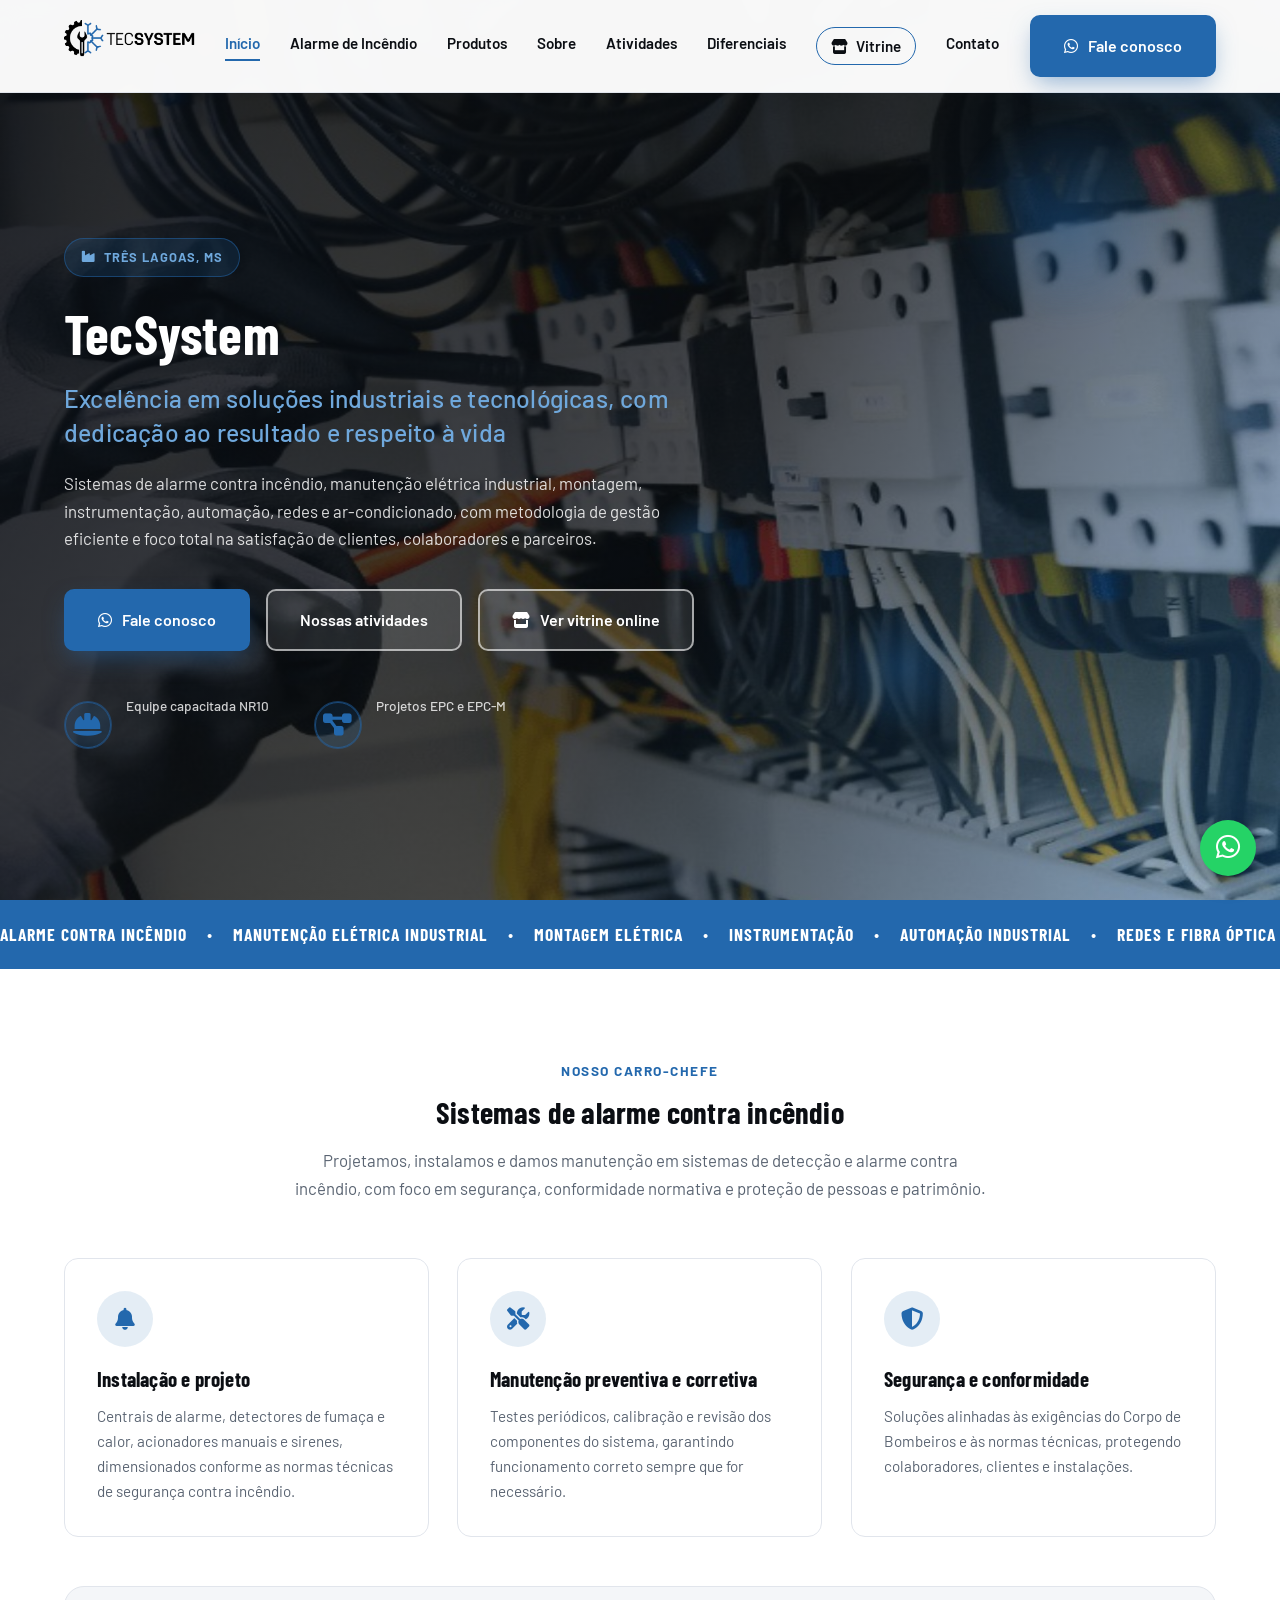
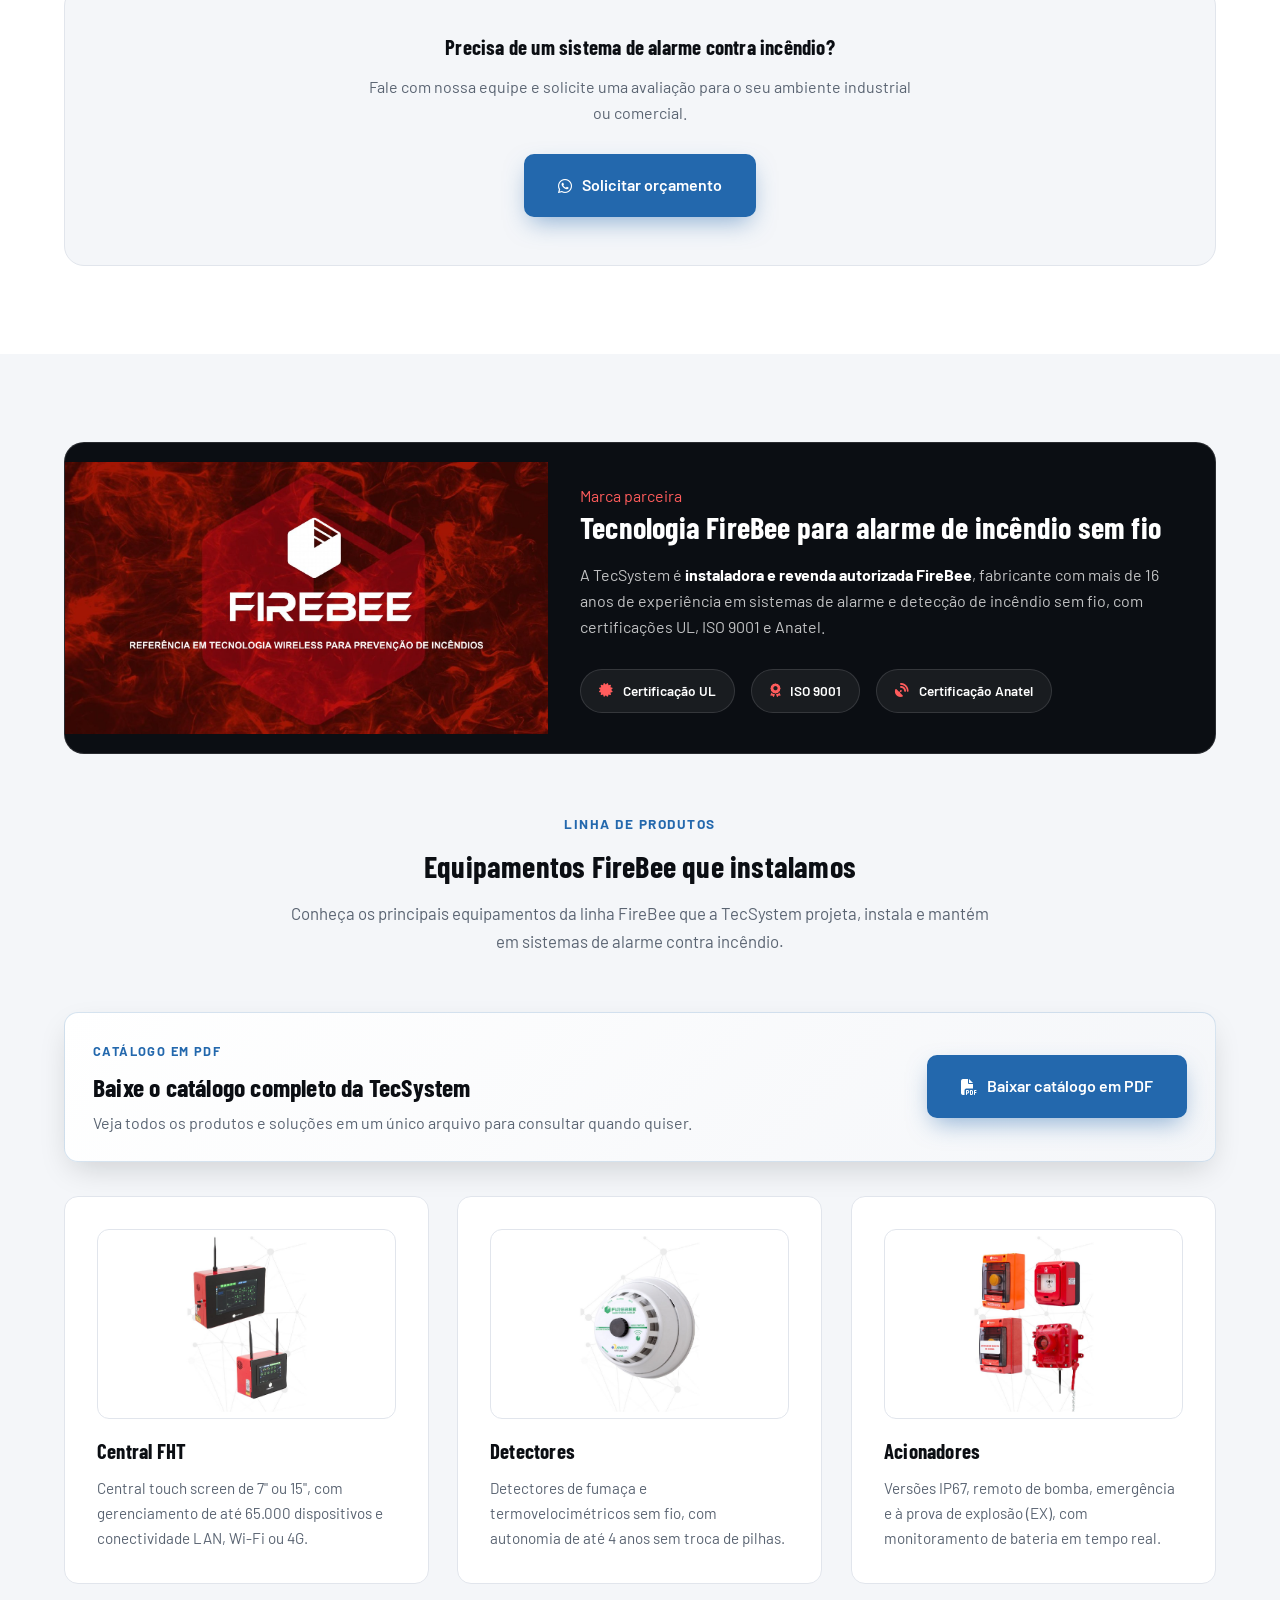
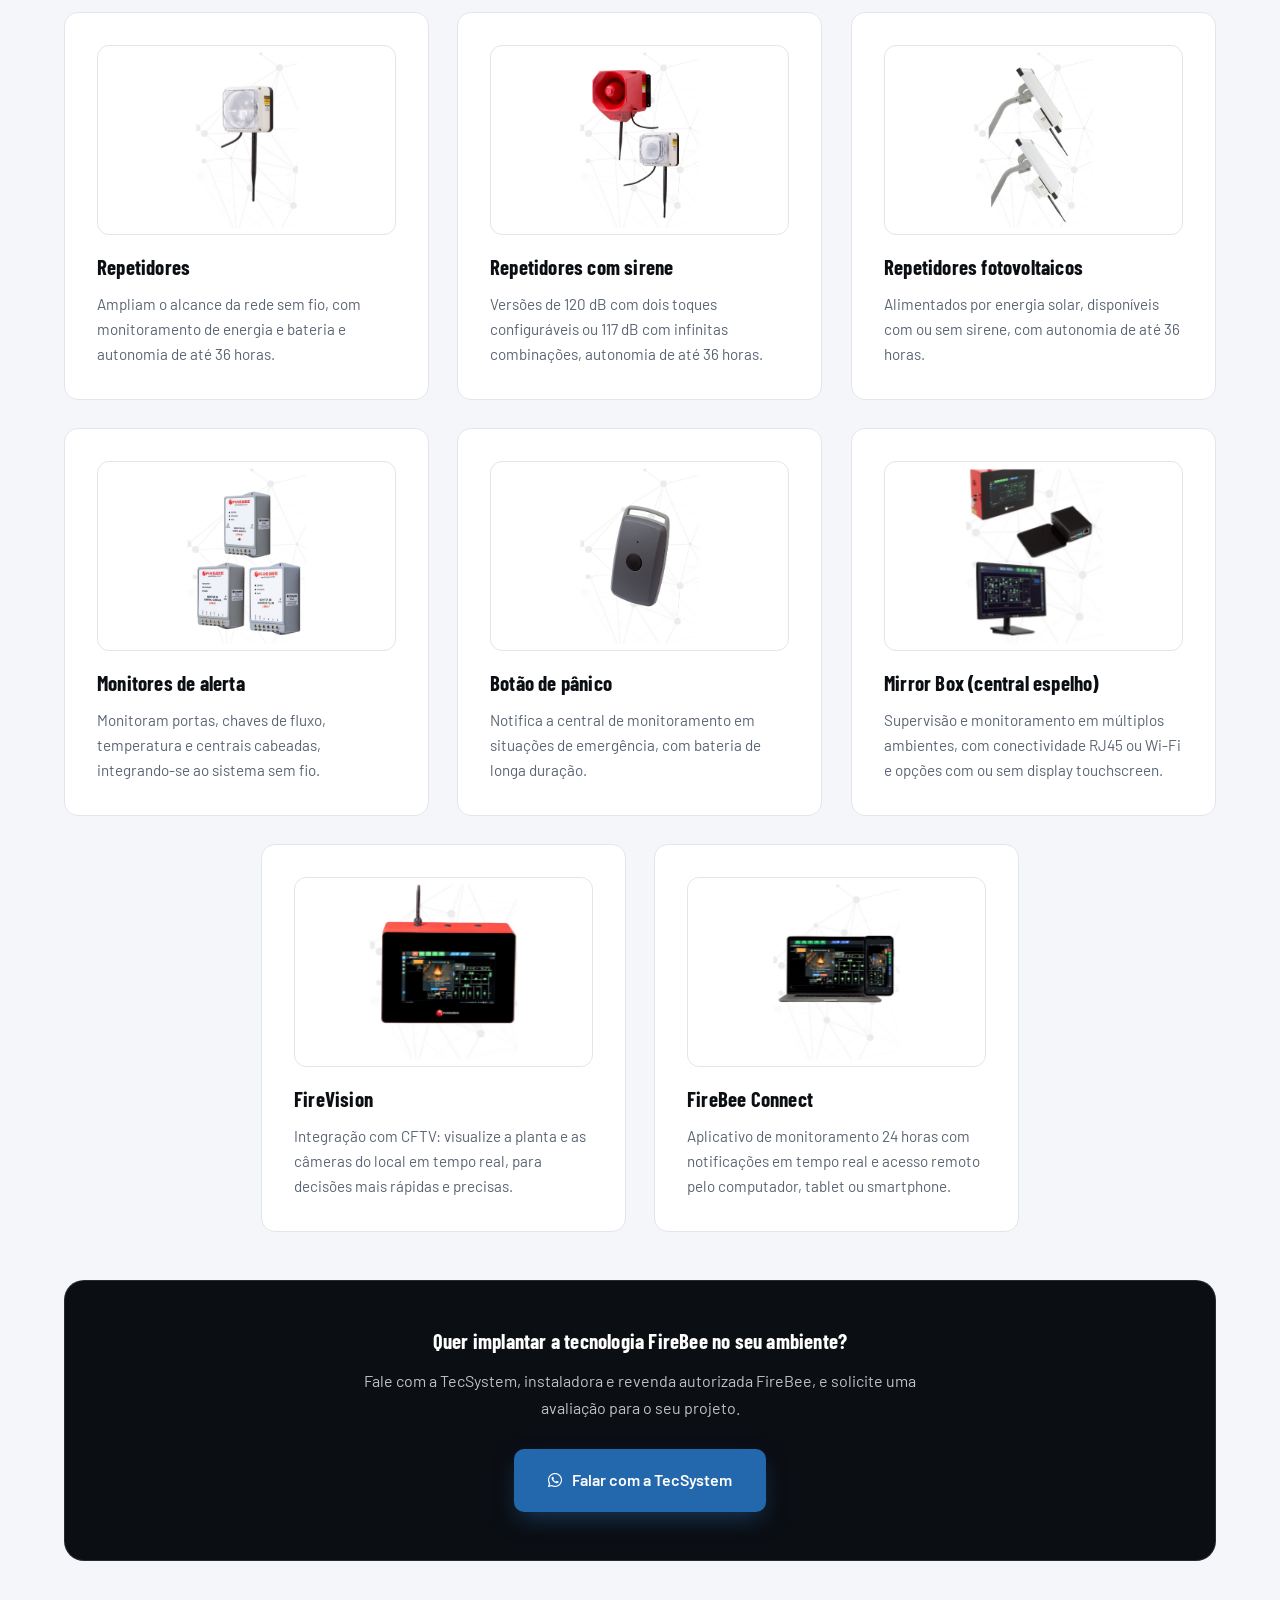
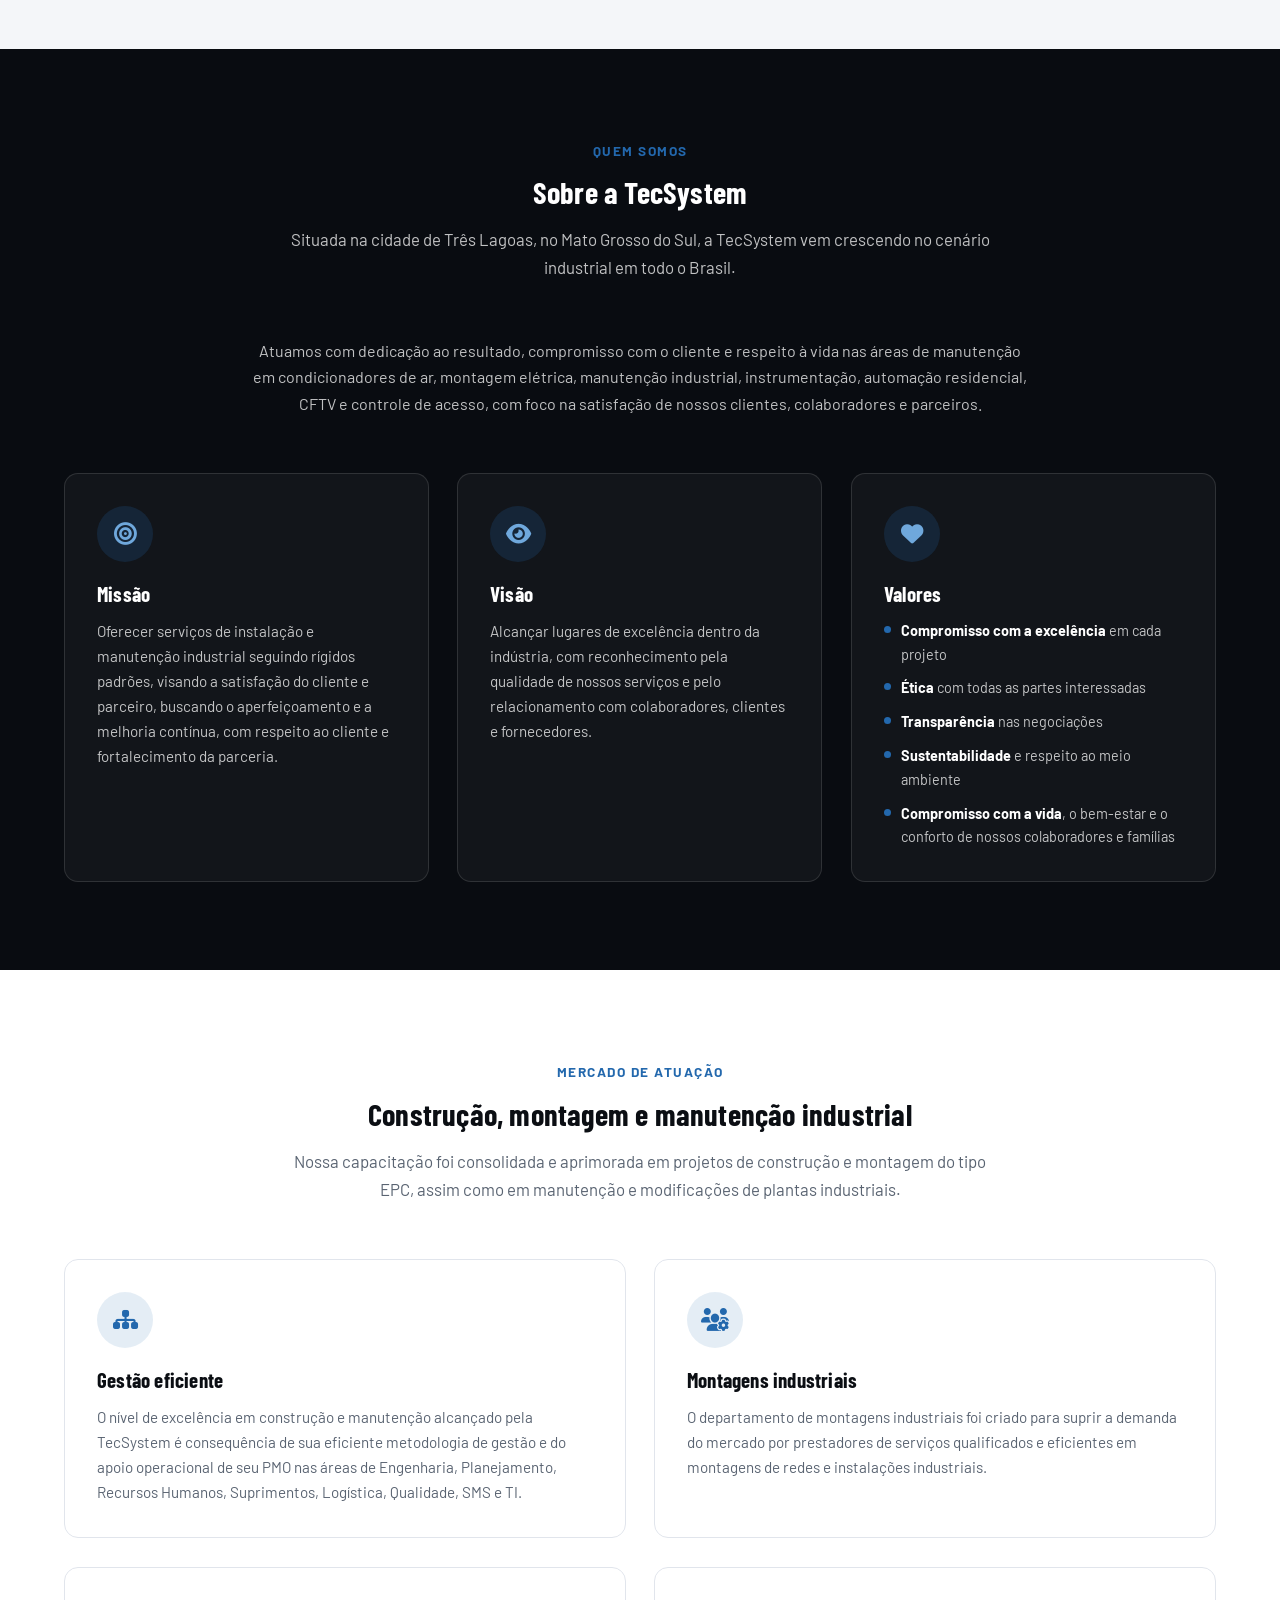
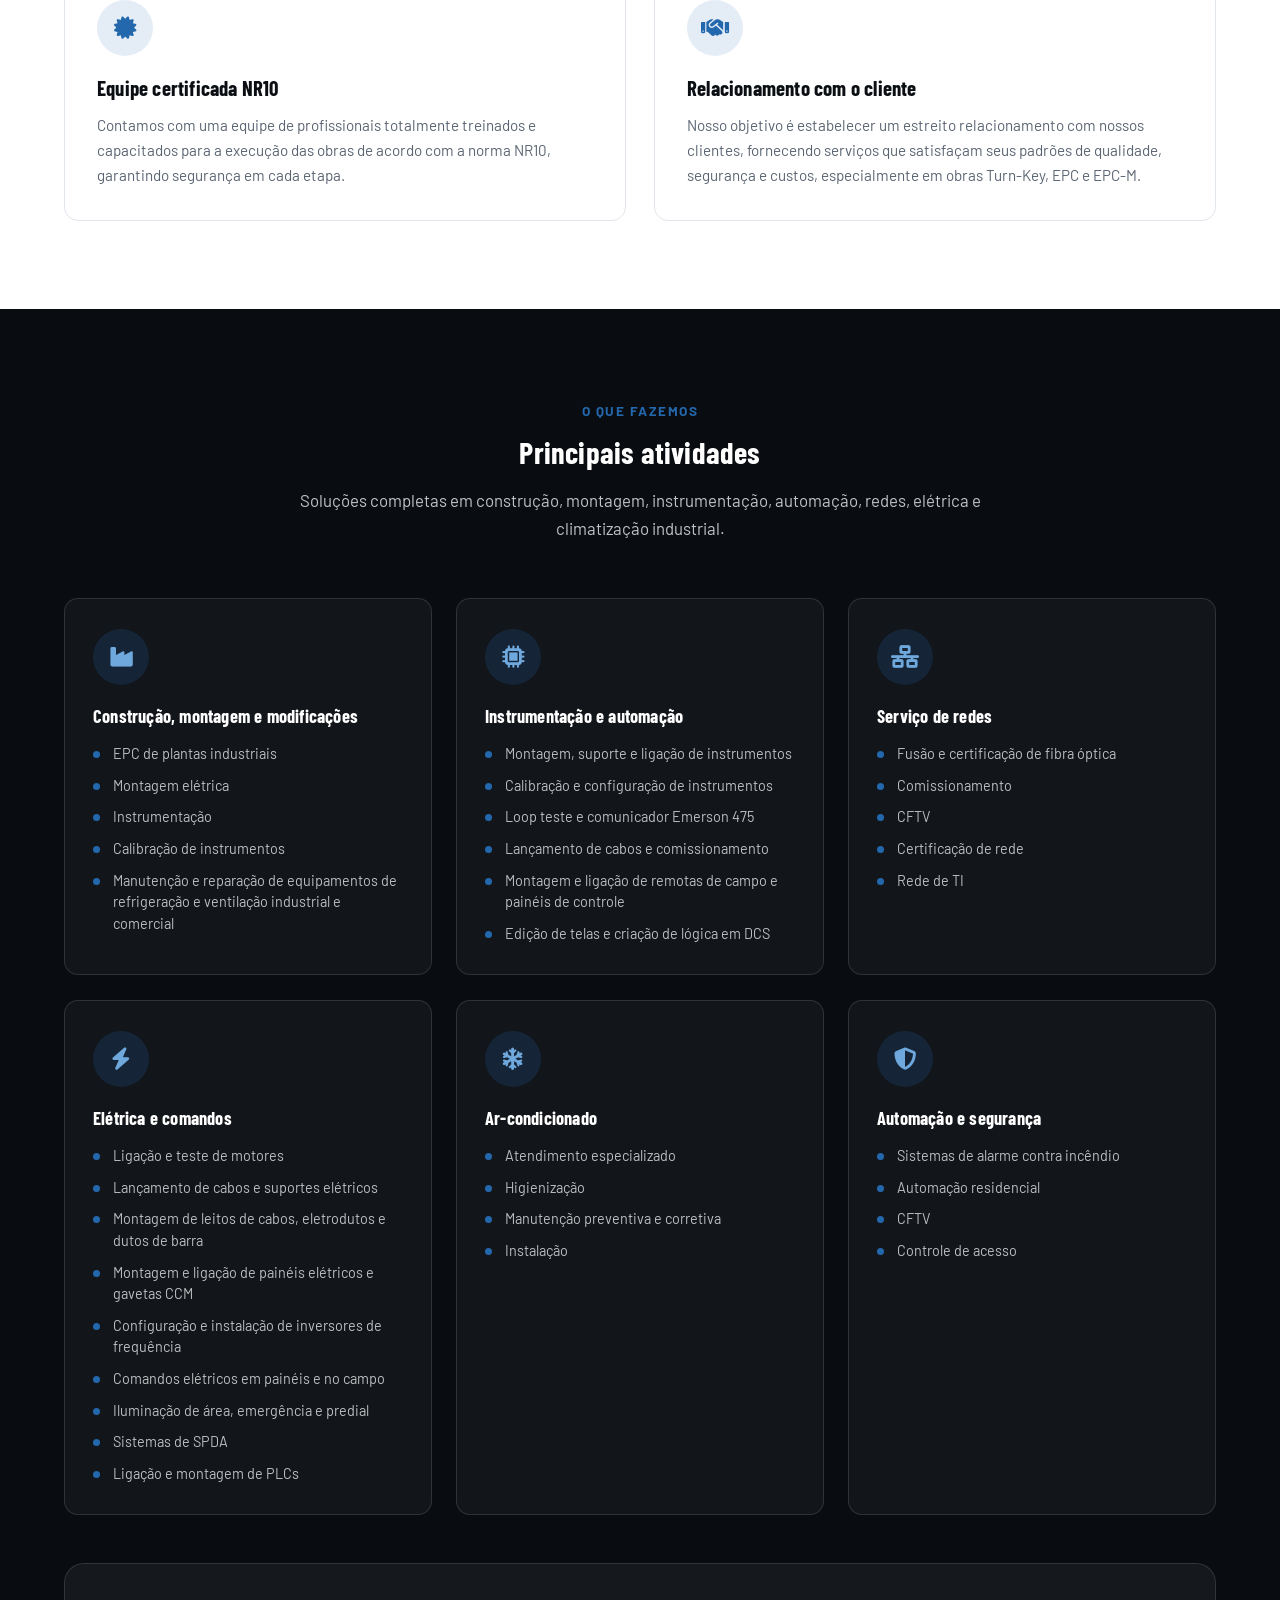
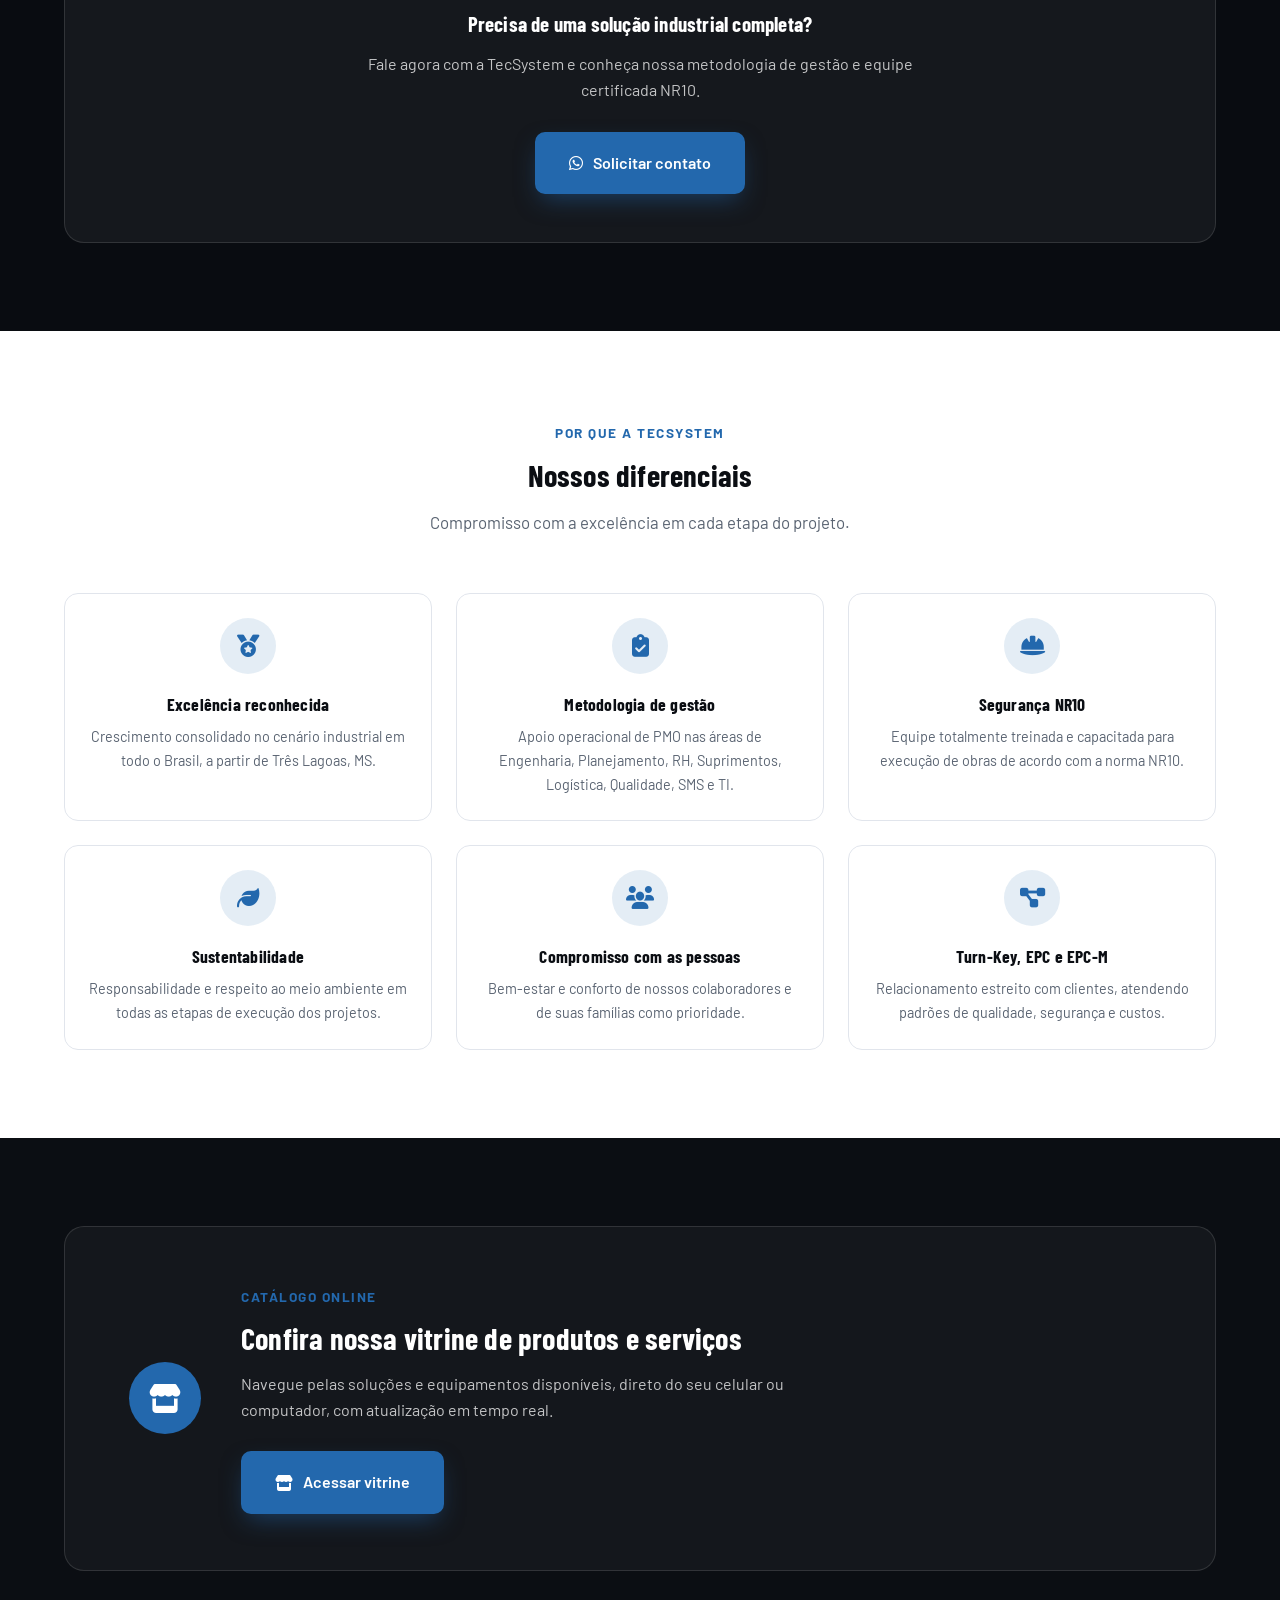
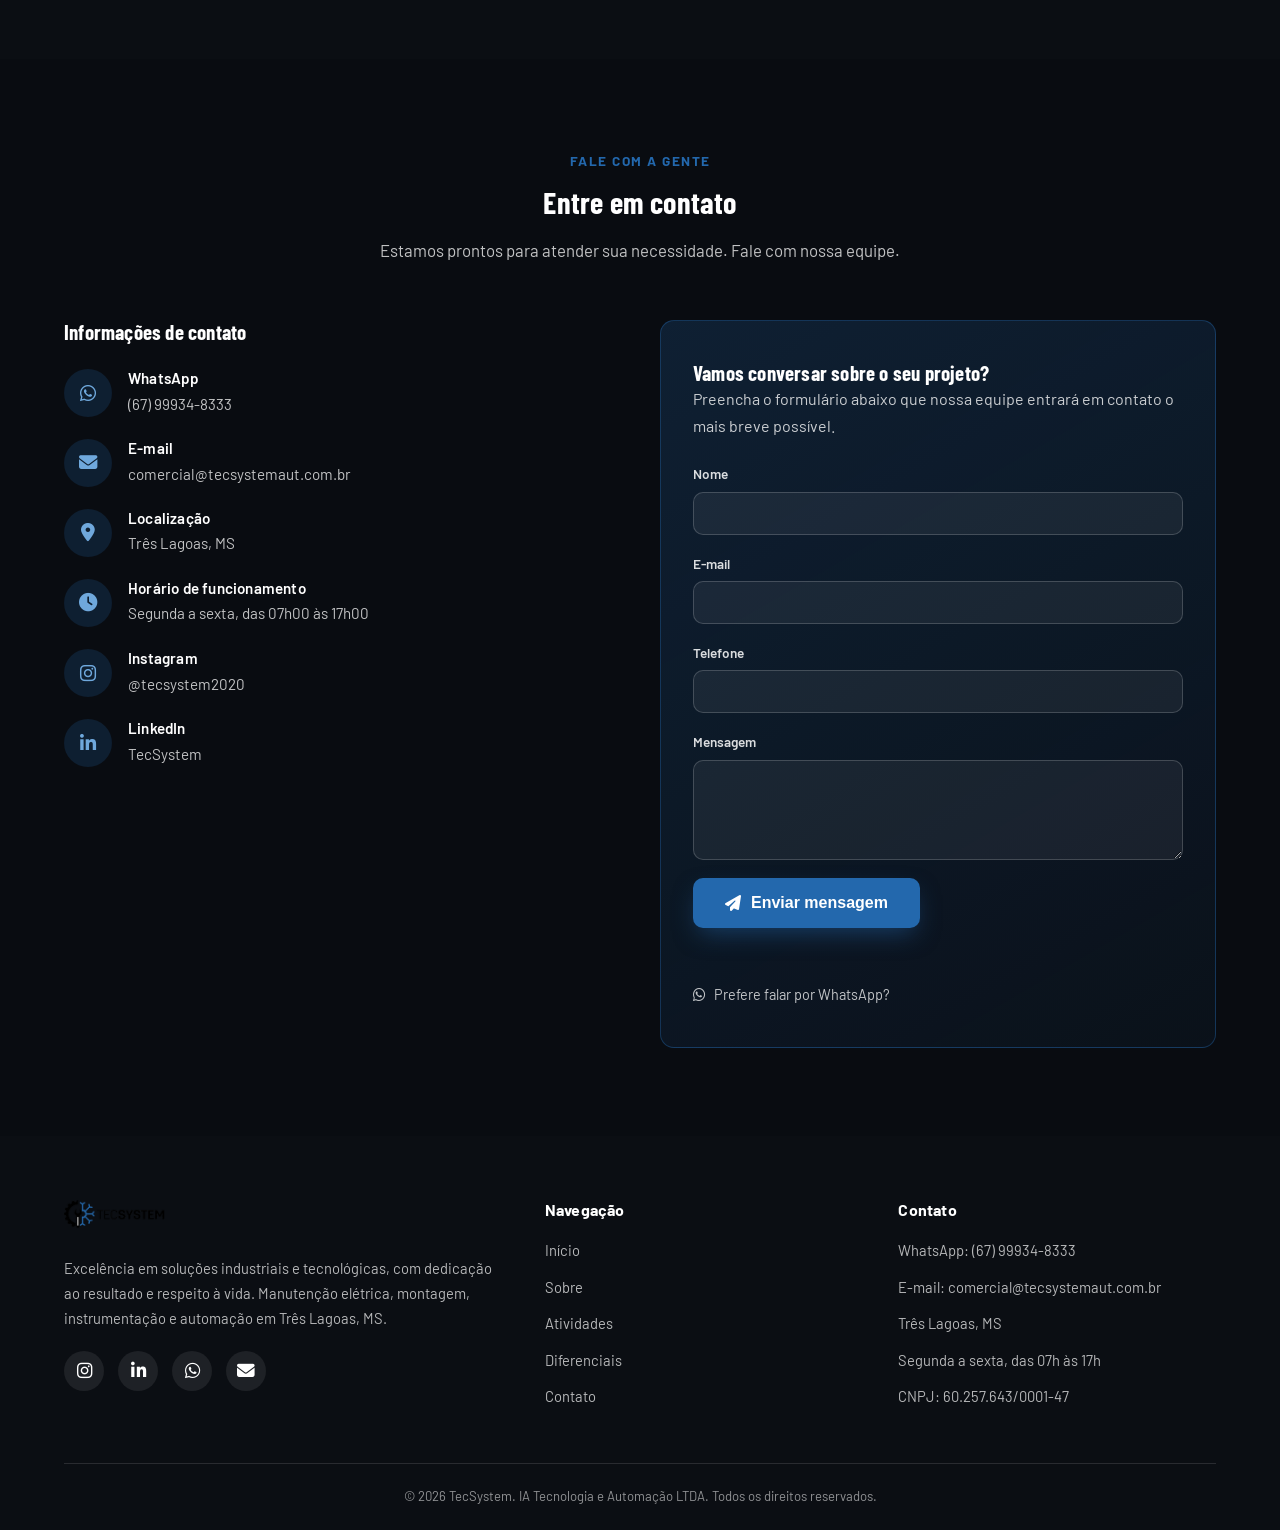
<file: index.html>
<!DOCTYPE html>
<html lang="pt-BR">
<head>
  <meta charset="UTF-8" />
  <meta name="viewport" content="width=device-width, initial-scale=1.0" />
  <title>TecSystem</title>
  <meta name="description" content="TecSystem: sistemas de alarme contra incêndio, manutenção elétrica industrial, montagem, instrumentação, automação e ar-condicionado em Três Lagoas, MS. Excelência em soluções industriais e tecnológicas." />
  <meta name="keywords" content="sistema de alarme contra incêndio, manutenção elétrica industrial, montagem elétrica, instrumentação, automação industrial, CFTV, controle de acesso, EPC, Três Lagoas, MS" />
  <meta name="author" content="TecSystem" />
  <link rel="canonical" href="https://iafiretecsystem.com.br/" />

  <!-- Favicon -->
  <link rel="icon" type="image/png" href="img/favicon.png">
  <link rel="apple-touch-icon" href="img/favicon.png">

  <!-- Open Graph -->
  <meta property="og:title" content="TecSystem" />
  <meta property="og:description" content="Sistemas de alarme contra incêndio, manutenção elétrica industrial, montagem, instrumentação e automação em Três Lagoas, MS. Excelência em soluções industriais e tecnológicas, com dedicação ao resultado e respeito à vida." />
  <meta property="og:image" content="https://iafiretecsystem.com.br/img/logo.png" />
  <meta property="og:type" content="website" />
  <meta property="og:url" content="https://iafiretecsystem.com.br/" />
  <meta property="og:locale" content="pt_BR" />

  <!-- Twitter -->
  <meta name="twitter:card" content="summary_large_image" />
  <meta name="twitter:title" content="TecSystem" />
  <meta name="twitter:description" content="Sistemas de alarme contra incêndio, manutenção elétrica industrial, montagem, instrumentação e automação em Três Lagoas, MS." />
  <meta name="twitter:image" content="https://iafiretecsystem.com.br/img/logo.png" />

  <link rel="preconnect" href="https://fonts.googleapis.com">
  <link rel="preconnect" href="https://fonts.gstatic.com" crossorigin>
  <link href="https://fonts.googleapis.com/css2?family=Barlow:wght@400;500;600;700;800&family=Barlow+Condensed:wght@600;700&display=swap" rel="stylesheet">
  <link rel="stylesheet" href="https://cdnjs.cloudflare.com/ajax/libs/font-awesome/6.5.0/css/all.min.css">
  <link rel="stylesheet" href="style.css?v=3">
</head>
<body>

  <!-- Barra de progresso de rolagem -->
  <div class="scroll-progress" id="scrollProgress"></div>

  <!-- ===== HEADER ===== -->
  <header class="header" id="header">
    <div class="container">
      <div class="header-inner">
        <div class="logo">
          <img src="img/logo.png" alt="TecSystem - Logo">
        </div>

        <nav class="nav-links">
          <a href="#inicio">Início</a>
          <a href="#alarme-incendio">Alarme de Incêndio</a>
          <a href="#produtos">Produtos</a>
          <a href="#sobre">Sobre</a>
          <a href="#atividades">Atividades</a>
          <a href="#diferenciais">Diferenciais</a>
          <a href="vitrine.html" class="nav-vitrine"><i class="fas fa-store"></i> Vitrine</a>
          <a href="#contato">Contato</a>
        </nav>

        <div class="header-cta">
          <a href="https://wa.me/5567999348333" target="_blank" rel="noopener noreferrer" class="btn btn-primario">
            <i class="fab fa-whatsapp"></i> Fale conosco
          </a>
        </div>

        <button class="hamburger" id="hamburger" aria-label="Abrir menu" aria-expanded="false">
          <i class="fas fa-bars"></i>
        </button>
      </div>

      <div class="mobile-nav" id="mobileNav">
        <a href="#inicio">Início</a>
        <a href="#alarme-incendio">Alarme de Incêndio</a>
        <a href="#produtos">Produtos</a>
        <a href="#sobre">Sobre</a>
        <a href="#atividades">Atividades</a>
        <a href="#diferenciais">Diferenciais</a>
        <a href="vitrine.html" class="nav-vitrine"><i class="fas fa-store"></i> Vitrine</a>
        <a href="#contato">Contato</a>
        <a href="https://wa.me/5567999348333" target="_blank" rel="noopener noreferrer" class="btn btn-primario">
          <i class="fab fa-whatsapp"></i> Fale conosco
        </a>
      </div>
    </div>
  </header>

  <!-- ===== HERO ===== -->
  <section id="inicio" class="hero">
    <div class="bg-image" style="background-image: url('img/bg-hero.jpg');"></div>
    <div class="hero-shapes" aria-hidden="true">
      <span></span><span></span><span></span>
    </div>
    <div class="container">
      <div class="hero-grid">
        <div class="hero-content">
          <span class="hero-tag hero-reveal" style="--d:0.05s"><i class="fas fa-industry"></i> Três Lagoas, MS</span>
          <h1 class="hero-reveal" style="--d:0.15s">TecSystem</h1>
          <h2 class="hero-reveal" style="--d:0.25s">Excelência em soluções industriais e tecnológicas, com dedicação ao resultado e respeito à vida</h2>
          <p class="hero-reveal" style="--d:0.35s">Sistemas de alarme contra incêndio, manutenção elétrica industrial, montagem, instrumentação, automação, redes e ar-condicionado, com metodologia de gestão eficiente e foco total na satisfação de clientes, colaboradores e parceiros.</p>

          <div class="hero-buttons hero-reveal" style="--d:0.45s">
            <a href="https://wa.me/5567999348333" target="_blank" rel="noopener noreferrer" class="btn btn-primario">
              <i class="fab fa-whatsapp"></i> Fale conosco
            </a>
            <a href="#atividades" class="btn btn-outline-claro">Nossas atividades</a>
            <a href="vitrine.html" class="btn btn-outline-claro"><i class="fas fa-store"></i> Ver vitrine online</a>
          </div>

          <div class="hero-stats stagger hero-reveal" style="--d:0.55s">
            <div class="hero-stat">
              <h3><i class="fas fa-helmet-safety"></i></h3>
              <p>Equipe capacitada NR10</p>
            </div>
            <div class="hero-stat">
              <h3><i class="fas fa-diagram-project"></i></h3>
              <p>Projetos EPC e EPC-M</p>
            </div>
          </div>
        </div>
      </div>
    </div>
  </section>

  <!-- ===== TICKER DE DESTAQUES ===== -->
  <div class="ticker" aria-hidden="true">
    <div class="ticker-track">
      <span>Alarme Contra Incêndio</span><span class="ticker-dot">•</span>
      <span>Manutenção Elétrica Industrial</span><span class="ticker-dot">•</span>
      <span>Montagem Elétrica</span><span class="ticker-dot">•</span>
      <span>Instrumentação</span><span class="ticker-dot">•</span>
      <span>Automação Industrial</span><span class="ticker-dot">•</span>
      <span>Redes e Fibra Óptica</span><span class="ticker-dot">•</span>
      <span>CFTV</span><span class="ticker-dot">•</span>
      <span>Controle de Acesso</span><span class="ticker-dot">•</span>
      <span>Ar-Condicionado</span><span class="ticker-dot">•</span>
      <span>EPC e EPC-M</span><span class="ticker-dot">•</span>
      <span>Alarme Contra Incêndio</span><span class="ticker-dot">•</span>
      <span>Manutenção Elétrica Industrial</span><span class="ticker-dot">•</span>
      <span>Montagem Elétrica</span><span class="ticker-dot">•</span>
      <span>Instrumentação</span><span class="ticker-dot">•</span>
      <span>Automação Industrial</span><span class="ticker-dot">•</span>
      <span>Redes e Fibra Óptica</span><span class="ticker-dot">•</span>
      <span>CFTV</span><span class="ticker-dot">•</span>
      <span>Controle de Acesso</span><span class="ticker-dot">•</span>
      <span>Ar-Condicionado</span><span class="ticker-dot">•</span>
      <span>EPC e EPC-M</span><span class="ticker-dot">•</span>
    </div>
  </div>

  <!-- ===== ALARME DE INCÊNDIO (CARRO-CHEFE) ===== -->
  <section id="alarme-incendio" class="section section-clara">
    <div class="container">
      <div class="section-header fade-in">
        <span class="tag">Nosso carro-chefe</span>
        <h2>Sistemas de alarme contra incêndio</h2>
        <p>Projetamos, instalamos e damos manutenção em sistemas de detecção e alarme contra incêndio, com foco em segurança, conformidade normativa e proteção de pessoas e patrimônio.</p>
      </div>

      <div class="cards-grid cards-3 stagger">
        <div class="card tilt-card">
          <div class="icon-box"><i class="fas fa-bell"></i></div>
          <h3>Instalação e projeto</h3>
          <p>Centrais de alarme, detectores de fumaça e calor, acionadores manuais e sirenes, dimensionados conforme as normas técnicas de segurança contra incêndio.</p>
        </div>

        <div class="card tilt-card">
          <div class="icon-box"><i class="fas fa-screwdriver-wrench"></i></div>
          <h3>Manutenção preventiva e corretiva</h3>
          <p>Testes periódicos, calibração e revisão dos componentes do sistema, garantindo funcionamento correto sempre que for necessário.</p>
        </div>

        <div class="card tilt-card">
          <div class="icon-box"><i class="fas fa-shield-halved"></i></div>
          <h3>Segurança e conformidade</h3>
          <p>Soluções alinhadas às exigências do Corpo de Bombeiros e às normas técnicas, protegendo colaboradores, clientes e instalações.</p>
        </div>
      </div>

      <div class="atividades-cta fade-in">
        <h3>Precisa de um sistema de alarme contra incêndio?</h3>
        <p>Fale com nossa equipe e solicite uma avaliação para o seu ambiente industrial ou comercial.</p>
        <a href="https://wa.me/5567999348333" target="_blank" rel="noopener noreferrer" class="btn btn-primario">
          <i class="fab fa-whatsapp"></i> Solicitar orçamento
        </a>
      </div>
    </div>
  </section>

  <!-- ===== PRODUTOS FIREBEE ===== -->
  <section id="produtos" class="section section-clara">
    <div class="container">
      <div class="firebee-brand fade-in">
        <div class="firebee-brand-media">
          <img src="img/firebee/firebee-banner.jpg" alt="FireBee - Referência em tecnologia wireless para prevenção de incêndios">
        </div>
        <div class="firebee-brand-content">
          <span class="tag">Marca parceira</span>
          <h2>Tecnologia FireBee para alarme de incêndio sem fio</h2>
          <p>A TecSystem é <strong>instaladora e revenda autorizada FireBee</strong>, fabricante com mais de 16 anos de experiência em sistemas de alarme e detecção de incêndio sem fio, com certificações UL, ISO 9001 e Anatel.</p>

          <div class="firebee-certs">
            <div class="firebee-cert-item">
              <i class="fas fa-certificate"></i>
              <span>Certificação UL</span>
            </div>
            <div class="firebee-cert-item">
              <i class="fas fa-award"></i>
              <span>ISO 9001</span>
            </div>
            <div class="firebee-cert-item">
              <i class="fas fa-satellite-dish"></i>
              <span>Certificação Anatel</span>
            </div>
          </div>
        </div>
      </div>

      <div class="section-header fade-in">
        <span class="tag">Linha de produtos</span>
        <h2>Equipamentos FireBee que instalamos</h2>
        <p>Conheça os principais equipamentos da linha FireBee que a TecSystem projeta, instala e mantém em sistemas de alarme contra incêndio.</p>
      </div>

      <div class="catalogo-cta fade-in">
        <div class="catalogo-cta-copy">
          <span class="tag">Catálogo em PDF</span>
          <h3>Baixe o catálogo completo da TecSystem</h3>
          <p>Veja todos os produtos e soluções em um único arquivo para consultar quando quiser.</p>
        </div>
        <a href="catalogo-tecsystem.pdf" class="btn btn-primario catalogo-btn" download>
          <i class="fas fa-file-pdf"></i> Baixar catálogo em PDF
        </a>
      </div>

      <div class="cards-grid cards-3 produtos-firebee-grid stagger">
        <div class="card tilt-card produto-card">
          <div class="produto-img"><img src="img/firebee/central-fht.jpg" alt="Central FHT FireBee" loading="lazy"></div>
          <h3>Central FHT</h3>
          <p>Central touch screen de 7" ou 15", com gerenciamento de até 65.000 dispositivos e conectividade LAN, Wi-Fi ou 4G.</p>
        </div>

        <div class="card tilt-card produto-card">
          <div class="produto-img"><img src="img/firebee/detectores.jpg" alt="Detectores de fumaça FireBee" loading="lazy"></div>
          <h3>Detectores</h3>
          <p>Detectores de fumaça e termovelocimétricos sem fio, com autonomia de até 4 anos sem troca de pilhas.</p>
        </div>

        <div class="card tilt-card produto-card">
          <div class="produto-img"><img src="img/firebee/acionadores.jpg" alt="Acionadores manuais FireBee" loading="lazy"></div>
          <h3>Acionadores</h3>
          <p>Versões IP67, remoto de bomba, emergência e à prova de explosão (EX), com monitoramento de bateria em tempo real.</p>
        </div>

        <div class="card tilt-card produto-card">
          <div class="produto-img"><img src="img/firebee/repetidores.jpg" alt="Repetidores sem fio FireBee" loading="lazy"></div>
          <h3>Repetidores</h3>
          <p>Ampliam o alcance da rede sem fio, com monitoramento de energia e bateria e autonomia de até 36 horas.</p>
        </div>

        <div class="card tilt-card produto-card">
          <div class="produto-img"><img src="img/firebee/repetidores-sirene.jpg" alt="Repetidor com sirene FireBee" loading="lazy"></div>
          <h3>Repetidores com sirene</h3>
          <p>Versões de 120 dB com dois toques configuráveis ou 117 dB com infinitas combinações, autonomia de até 36 horas.</p>
        </div>

        <div class="card tilt-card produto-card">
          <div class="produto-img"><img src="img/firebee/repetidores-fotovoltaicos.jpg" alt="Repetidores fotovoltaicos FireBee" loading="lazy"></div>
          <h3>Repetidores fotovoltaicos</h3>
          <p>Alimentados por energia solar, disponíveis com ou sem sirene, com autonomia de até 36 horas.</p>
        </div>

        <div class="card tilt-card produto-card">
          <div class="produto-img"><img src="img/firebee/monitores.jpg" alt="Monitores de alerta FireBee" loading="lazy"></div>
          <h3>Monitores de alerta</h3>
          <p>Monitoram portas, chaves de fluxo, temperatura e centrais cabeadas, integrando-se ao sistema sem fio.</p>
        </div>

        <div class="card tilt-card produto-card">
          <div class="produto-img"><img src="img/firebee/botao-panico.jpg" alt="Botão de pânico FireBee" loading="lazy"></div>
          <h3>Botão de pânico</h3>
          <p>Notifica a central de monitoramento em situações de emergência, com bateria de longa duração.</p>
        </div>

        <div class="card tilt-card produto-card">
          <div class="produto-img"><img src="img/firebee/mirror-box.jpg" alt="Mirror Box - Central espelho FireBee" loading="lazy"></div>
          <h3>Mirror Box (central espelho)</h3>
          <p>Supervisão e monitoramento em múltiplos ambientes, com conectividade RJ45 ou Wi-Fi e opções com ou sem display touchscreen.</p>
        </div>

        <div class="card tilt-card produto-card">
          <div class="produto-img"><img src="img/firebee/firevision.jpg" alt="FireVision - integração com CFTV FireBee" loading="lazy"></div>
          <h3>FireVision</h3>
          <p>Integração com CFTV: visualize a planta e as câmeras do local em tempo real, para decisões mais rápidas e precisas.</p>
        </div>

        <div class="card tilt-card produto-card">
          <div class="produto-img"><img src="img/firebee/firebee-connect.jpg" alt="FireBee Connect - aplicativo de monitoramento remoto" loading="lazy"></div>
          <h3>FireBee Connect</h3>
          <p>Aplicativo de monitoramento 24 horas com notificações em tempo real e acesso remoto pelo computador, tablet ou smartphone.</p>
        </div>
      </div>

      <div class="atividades-cta fade-in firebee-cta">
        <h3>Quer implantar a tecnologia FireBee no seu ambiente?</h3>
        <p>Fale com a TecSystem, instaladora e revenda autorizada FireBee, e solicite uma avaliação para o seu projeto.</p>
        <a href="https://wa.me/5567999348333" target="_blank" rel="noopener noreferrer" class="btn btn-primario">
          <i class="fab fa-whatsapp"></i> Falar com a TecSystem
        </a>
      </div>
    </div>
  </section>

  <!-- ===== SOBRE ===== -->
  <section id="sobre" class="section section-escura">
    <div class="bg-image" style="background-image: url('img/bg-sobre.jpg');"></div>
    <div class="container">
      <div class="section-header fade-in">
        <span class="tag">Quem somos</span>
        <h2>Sobre a TecSystem</h2>
        <p>Situada na cidade de Três Lagoas, no Mato Grosso do Sul, a TecSystem vem crescendo no cenário industrial em todo o Brasil.</p>
      </div>

      <div class="sobre-intro fade-in">
        <p>Atuamos com dedicação ao resultado, compromisso com o cliente e respeito à vida nas áreas de manutenção em condicionadores de ar, montagem elétrica, manutenção industrial, instrumentação, automação residencial, CFTV e controle de acesso, com foco na satisfação de nossos clientes, colaboradores e parceiros.</p>
      </div>

      <div class="cards-grid cards-3 stagger">
        <div class="card tilt-card">
          <div class="icon-box"><i class="fas fa-bullseye"></i></div>
          <h3>Missão</h3>
          <p>Oferecer serviços de instalação e manutenção industrial seguindo rígidos padrões, visando a satisfação do cliente e parceiro, buscando o aperfeiçoamento e a melhoria contínua, com respeito ao cliente e fortalecimento da parceria.</p>
        </div>

        <div class="card tilt-card">
          <div class="icon-box"><i class="fas fa-eye"></i></div>
          <h3>Visão</h3>
          <p>Alcançar lugares de excelência dentro da indústria, com reconhecimento pela qualidade de nossos serviços e pelo relacionamento com colaboradores, clientes e fornecedores.</p>
        </div>

        <div class="card tilt-card">
          <div class="icon-box"><i class="fas fa-heart"></i></div>
          <h3>Valores</h3>
          <ul class="valores-list">
            <li><span class="dot"></span><span><strong>Compromisso com a excelência</strong> em cada projeto</span></li>
            <li><span class="dot"></span><span><strong>Ética</strong> com todas as partes interessadas</span></li>
            <li><span class="dot"></span><span><strong>Transparência</strong> nas negociações</span></li>
            <li><span class="dot"></span><span><strong>Sustentabilidade</strong> e respeito ao meio ambiente</span></li>
            <li><span class="dot"></span><span><strong>Compromisso com a vida</strong>, o bem-estar e o conforto de nossos colaboradores e famílias</span></li>
          </ul>
        </div>
      </div>
    </div>
  </section>

  <!-- ===== MERCADO DE ATUAÇÃO ===== -->
  <section id="mercado" class="section section-clara">
    <div class="bg-image" style="background-image: url('img/bg-mercado.jpg');"></div>
    <div class="container">
      <div class="section-header fade-in">
        <span class="tag">Mercado de atuação</span>
        <h2>Construção, montagem e manutenção industrial</h2>
        <p>Nossa capacitação foi consolidada e aprimorada em projetos de construção e montagem do tipo EPC, assim como em manutenção e modificações de plantas industriais.</p>
      </div>

      <div class="mercado-grid stagger">
        <div class="card tilt-card">
          <div class="icon-box"><i class="fas fa-sitemap"></i></div>
          <h3>Gestão eficiente</h3>
          <p>O nível de excelência em construção e manutenção alcançado pela TecSystem é consequência de sua eficiente metodologia de gestão e do apoio operacional de seu PMO nas áreas de Engenharia, Planejamento, Recursos Humanos, Suprimentos, Logística, Qualidade, SMS e TI.</p>
        </div>

        <div class="card tilt-card">
          <div class="icon-box"><i class="fas fa-users-gear"></i></div>
          <h3>Montagens industriais</h3>
          <p>O departamento de montagens industriais foi criado para suprir a demanda do mercado por prestadores de serviços qualificados e eficientes em montagens de redes e instalações industriais.</p>
        </div>

        <div class="card tilt-card">
          <div class="icon-box"><i class="fas fa-certificate"></i></div>
          <h3>Equipe certificada NR10</h3>
          <p>Contamos com uma equipe de profissionais totalmente treinados e capacitados para a execução das obras de acordo com a norma NR10, garantindo segurança em cada etapa.</p>
        </div>

        <div class="card tilt-card">
          <div class="icon-box"><i class="fas fa-handshake"></i></div>
          <h3>Relacionamento com o cliente</h3>
          <p>Nosso objetivo é estabelecer um estreito relacionamento com nossos clientes, fornecendo serviços que satisfaçam seus padrões de qualidade, segurança e custos, especialmente em obras Turn-Key, EPC e EPC-M.</p>
        </div>
      </div>
    </div>
  </section>

  <!-- ===== ATIVIDADES ===== -->
  <section id="atividades" class="section section-escura">
    <div class="bg-image" style="background-image: url('img/bg-servicos.jpg');"></div>
    <div class="container">
      <div class="section-header fade-in">
        <span class="tag">O que fazemos</span>
        <h2>Principais atividades</h2>
        <p>Soluções completas em construção, montagem, instrumentação, automação, redes, elétrica e climatização industrial.</p>
      </div>

      <div class="atividades-grid stagger">
        <div class="atividade-card tilt-card">
          <div class="icon-box"><i class="fas fa-industry"></i></div>
          <h3>Construção, montagem e modificações</h3>
          <ul class="atividade-list">
            <li>EPC de plantas industriais</li>
            <li>Montagem elétrica</li>
            <li>Instrumentação</li>
            <li>Calibração de instrumentos</li>
            <li>Manutenção e reparação de equipamentos de refrigeração e ventilação industrial e comercial</li>
          </ul>
        </div>

        <div class="atividade-card tilt-card">
          <div class="icon-box"><i class="fas fa-microchip"></i></div>
          <h3>Instrumentação e automação</h3>
          <ul class="atividade-list">
            <li>Montagem, suporte e ligação de instrumentos</li>
            <li>Calibração e configuração de instrumentos</li>
            <li>Loop teste e comunicador Emerson 475</li>
            <li>Lançamento de cabos e comissionamento</li>
            <li>Montagem e ligação de remotas de campo e painéis de controle</li>
            <li>Edição de telas e criação de lógica em DCS</li>
          </ul>
        </div>

        <div class="atividade-card tilt-card">
          <div class="icon-box"><i class="fas fa-network-wired"></i></div>
          <h3>Serviço de redes</h3>
          <ul class="atividade-list">
            <li>Fusão e certificação de fibra óptica</li>
            <li>Comissionamento</li>
            <li>CFTV</li>
            <li>Certificação de rede</li>
            <li>Rede de TI</li>
          </ul>
        </div>

        <div class="atividade-card tilt-card">
          <div class="icon-box"><i class="fas fa-bolt"></i></div>
          <h3>Elétrica e comandos</h3>
          <ul class="atividade-list">
            <li>Ligação e teste de motores</li>
            <li>Lançamento de cabos e suportes elétricos</li>
            <li>Montagem de leitos de cabos, eletrodutos e dutos de barra</li>
            <li>Montagem e ligação de painéis elétricos e gavetas CCM</li>
            <li>Configuração e instalação de inversores de frequência</li>
            <li>Comandos elétricos em painéis e no campo</li>
            <li>Iluminação de área, emergência e predial</li>
            <li>Sistemas de SPDA</li>
            <li>Ligação e montagem de PLCs</li>
          </ul>
        </div>

        <div class="atividade-card tilt-card">
          <div class="icon-box"><i class="fas fa-snowflake"></i></div>
          <h3>Ar-condicionado</h3>
          <ul class="atividade-list">
            <li>Atendimento especializado</li>
            <li>Higienização</li>
            <li>Manutenção preventiva e corretiva</li>
            <li>Instalação</li>
          </ul>
        </div>

        <div class="atividade-card tilt-card">
          <div class="icon-box"><i class="fas fa-shield-halved"></i></div>
          <h3>Automação e segurança</h3>
          <ul class="atividade-list">
            <li>Sistemas de alarme contra incêndio</li>
            <li>Automação residencial</li>
            <li>CFTV</li>
            <li>Controle de acesso</li>
          </ul>
        </div>
      </div>

      <div class="atividades-cta fade-in">
        <h3>Precisa de uma solução industrial completa?</h3>
        <p>Fale agora com a TecSystem e conheça nossa metodologia de gestão e equipe certificada NR10.</p>
        <a href="https://wa.me/5567999348333" target="_blank" rel="noopener noreferrer" class="btn btn-primario">
          <i class="fab fa-whatsapp"></i> Solicitar contato
        </a>
      </div>
    </div>
  </section>

  <!-- ===== DIFERENCIAIS ===== -->
  <section id="diferenciais" class="section section-clara">
    <div class="container">
      <div class="section-header fade-in">
        <span class="tag">Por que a TecSystem</span>
        <h2>Nossos diferenciais</h2>
        <p>Compromisso com a excelência em cada etapa do projeto.</p>
      </div>

      <div class="diferenciais-grid stagger">
        <div class="diferencial-item card tilt-card">
          <div class="icon-box"><i class="fas fa-medal"></i></div>
          <h3>Excelência reconhecida</h3>
          <p>Crescimento consolidado no cenário industrial em todo o Brasil, a partir de Três Lagoas, MS.</p>
        </div>

        <div class="diferencial-item card tilt-card">
          <div class="icon-box"><i class="fas fa-clipboard-check"></i></div>
          <h3>Metodologia de gestão</h3>
          <p>Apoio operacional de PMO nas áreas de Engenharia, Planejamento, RH, Suprimentos, Logística, Qualidade, SMS e TI.</p>
        </div>

        <div class="diferencial-item card tilt-card">
          <div class="icon-box"><i class="fas fa-helmet-safety"></i></div>
          <h3>Segurança NR10</h3>
          <p>Equipe totalmente treinada e capacitada para execução de obras de acordo com a norma NR10.</p>
        </div>

        <div class="diferencial-item card tilt-card">
          <div class="icon-box"><i class="fas fa-leaf"></i></div>
          <h3>Sustentabilidade</h3>
          <p>Responsabilidade e respeito ao meio ambiente em todas as etapas de execução dos projetos.</p>
        </div>

        <div class="diferencial-item card tilt-card">
          <div class="icon-box"><i class="fas fa-users"></i></div>
          <h3>Compromisso com as pessoas</h3>
          <p>Bem-estar e conforto de nossos colaboradores e de suas famílias como prioridade.</p>
        </div>

        <div class="diferencial-item card tilt-card">
          <div class="icon-box"><i class="fas fa-diagram-project"></i></div>
          <h3>Turn-Key, EPC e EPC-M</h3>
          <p>Relacionamento estreito com clientes, atendendo padrões de qualidade, segurança e custos.</p>
        </div>
      </div>
    </div>
  </section>

  <!-- ===== VITRINE ===== -->
  <section id="vitrine" class="section section-escura">
    <div class="container">
      <div class="vitrine-box fade-in">
        <div class="icon-box vitrine-icon"><i class="fas fa-store"></i></div>
        <div class="vitrine-content">
          <span class="tag">Catálogo online</span>
          <h2>Confira nossa vitrine de produtos e serviços</h2>
          <p>Navegue pelas soluções e equipamentos disponíveis, direto do seu celular ou computador, com atualização em tempo real.</p>
          <a href="vitrine.html" class="btn btn-primario">
            <i class="fas fa-store"></i> Acessar vitrine
          </a>
        </div>
      </div>
    </div>
  </section>

  <!-- ===== CONTATO ===== -->
  <section id="contato" class="section section-escura">
    <div class="bg-image" style="background-image: url('img/bg-contato.jpg');"></div>
    <div class="container">
      <div class="section-header fade-in">
        <span class="tag">Fale com a gente</span>
        <h2>Entre em contato</h2>
        <p>Estamos prontos para atender sua necessidade. Fale com nossa equipe.</p>
      </div>

      <div class="contato-grid fade-in">
        <div class="contato-info">
          <h3>Informações de contato</h3>

          <div class="contato-item">
            <div class="icon-box"><i class="fab fa-whatsapp"></i></div>
            <div>
              <h4>WhatsApp</h4>
              <a href="https://wa.me/5567999348333" target="_blank" rel="noopener noreferrer">(67) 99934-8333</a>
            </div>
          </div>

          <div class="contato-item">
            <div class="icon-box"><i class="fas fa-envelope"></i></div>
            <div>
              <h4>E-mail</h4>
              <a href="mailto:comercial@tecsystemaut.com.br">comercial@tecsystemaut.com.br</a>
            </div>
          </div>

          <div class="contato-item">
            <div class="icon-box"><i class="fas fa-location-dot"></i></div>
            <div>
              <h4>Localização</h4>
              <p>Três Lagoas, MS</p>
            </div>
          </div>

          <div class="contato-item">
            <div class="icon-box"><i class="fas fa-clock"></i></div>
            <div>
              <h4>Horário de funcionamento</h4>
              <p>Segunda a sexta, das 07h00 às 17h00</p>
            </div>
          </div>

          <div class="contato-item">
            <div class="icon-box"><i class="fab fa-instagram"></i></div>
            <div>
              <h4>Instagram</h4>
              <a href="https://www.instagram.com/tecsystem2020/" target="_blank" rel="noopener noreferrer">@tecsystem2020</a>
            </div>
          </div>

          <div class="contato-item">
            <div class="icon-box"><i class="fab fa-linkedin-in"></i></div>
            <div>
              <h4>LinkedIn</h4>
              <a href="https://www.linkedin.com/in/ACoAAChK0eABHcF5-9Qj0-cHSuEeObOqC52pRtY" target="_blank" rel="noopener noreferrer">TecSystem</a>
            </div>
          </div>
        </div>

        <div class="contato-form-card">
          <h3>Vamos conversar sobre o seu projeto?</h3>
          <p>Preencha o formulário abaixo que nossa equipe entrará em contato o mais breve possível.</p>

          <form id="form-contato" class="form-contato" novalidate>
            <div class="form-grupo">
              <label for="nome">Nome</label>
              <input type="text" id="nome" name="nome" required>
            </div>
            <div class="form-grupo">
              <label for="email">E-mail</label>
              <input type="email" id="email" name="email" required>
            </div>
            <div class="form-grupo">
              <label for="telefone">Telefone</label>
              <input type="tel" id="telefone" name="telefone">
            </div>
            <div class="form-grupo">
              <label for="mensagem">Mensagem</label>
              <textarea id="mensagem" name="mensagem" rows="4" required></textarea>
            </div>
            <!-- honeypot anti-spam: não remover, deve ficar oculto -->
            <div class="form-honeypot" aria-hidden="true">
              <label for="website">Website</label>
              <input type="text" id="website" name="website" tabindex="-1" autocomplete="off">
            </div>

            <button type="submit" class="btn btn-primario">
              <i class="fas fa-paper-plane"></i> Enviar mensagem
            </button>

            <p class="form-status" role="status" aria-live="polite"></p>
          </form>

          <a href="https://wa.me/5567999348333" target="_blank" rel="noopener noreferrer" class="form-whatsapp-link">
            <i class="fab fa-whatsapp"></i> Prefere falar por WhatsApp?
          </a>
        </div>
      </div>
    </div>
  </section>

  <!-- ===== FOOTER ===== -->
  <footer class="footer">
    <div class="container">
      <div class="footer-grid">
        <div class="footer-col">
          <div class="footer-logo">
            <img src="img/logo.png" alt="TecSystem">
          </div>
          <p class="footer-desc">Excelência em soluções industriais e tecnológicas, com dedicação ao resultado e respeito à vida. Manutenção elétrica, montagem, instrumentação e automação em Três Lagoas, MS.</p>
          <div class="footer-socials">
            <a href="https://www.instagram.com/tecsystem2020/" target="_blank" rel="noopener noreferrer" aria-label="Instagram da TecSystem"><i class="fab fa-instagram"></i></a>
            <a href="https://www.linkedin.com/in/ACoAAChK0eABHcF5-9Qj0-cHSuEeObOqC52pRtY" target="_blank" rel="noopener noreferrer" aria-label="LinkedIn da TecSystem"><i class="fab fa-linkedin-in"></i></a>
            <a href="https://wa.me/5567999348333" target="_blank" rel="noopener noreferrer" aria-label="WhatsApp da TecSystem"><i class="fab fa-whatsapp"></i></a>
            <a href="mailto:comercial@tecsystemaut.com.br" aria-label="E-mail da TecSystem"><i class="fas fa-envelope"></i></a>
          </div>
        </div>

        <div class="footer-col">
          <h4>Navegação</h4>
          <ul>
            <li><a href="#inicio">Início</a></li>
            <li><a href="#sobre">Sobre</a></li>
            <li><a href="#atividades">Atividades</a></li>
            <li><a href="#diferenciais">Diferenciais</a></li>
            <li><a href="#contato">Contato</a></li>
          </ul>
        </div>

        <div class="footer-col">
          <h4>Contato</h4>
          <ul>
            <li><span>WhatsApp: (67) 99934-8333</span></li>
            <li><span>E-mail: comercial@tecsystemaut.com.br</span></li>
            <li><span>Três Lagoas, MS</span></li>
            <li><span>Segunda a sexta, das 07h às 17h</span></li>
            <li><span>CNPJ: 60.257.643/0001-47</span></li>
          </ul>
        </div>
      </div>

      <div class="footer-bottom">
        <p>© 2026 TecSystem. IA Tecnologia e Automação LTDA. Todos os direitos reservados.</p>
      </div>
    </div>
  </footer>

  <!-- Rodapé MonteSite - Atualização Automática -->
  <div id="montesite-footer-badge"></div>
  <script src="https://vaabpicspdbolvutnscp.supabase.co/functions/v1/get-footer-iframe"></script>

  <!-- ===== WHATSAPP FLUTUANTE ===== -->
  <a href="https://wa.me/5567999348333" target="_blank" rel="noopener noreferrer" class="whatsapp-float" aria-label="Falar no WhatsApp">
    <i class="fab fa-whatsapp"></i>
  </a>

  <script src="script.js"></script>
</body>
</html>
</file>
<file: style.css>
/* ===== TECSYSTEM — Design System ===== */
@import url('https://fonts.googleapis.com/css2?family=Barlow:wght@400;500;600;700;800&family=Barlow+Condensed:wght@600;700&display=swap');

:root {
  --branco: #ffffff;
  --preto: #0b0e13;
  --preto-suave: #161b22;
  --azul: #2368ad;
  --azul-escuro: #184d80;
  --azul-claro: rgba(35, 104, 173, 0.12);
  --cinza: #5a6472;
  --cinza-claro: #f4f6f9;
  --borda: #e1e5ec;
  --radius: 14px;
  --transicao: 0.3s ease-in-out;
  --sombra: 0 12px 32px -8px rgba(11, 14, 19, 0.18);
}

* {
  margin: 0;
  padding: 0;
  box-sizing: border-box;
}

html {
  scroll-behavior: smooth;
  scroll-padding-top: 76px;
}

@media (min-width: 1150px) {
  html { scroll-padding-top: 92px; }
}

section[id] {
  scroll-margin-top: 76px;
}

@media (min-width: 1150px) {
  section[id] { scroll-margin-top: 92px; }
}

body {
  font-family: 'Barlow', system-ui, sans-serif;
  color: var(--preto);
  background: var(--branco);
  line-height: 1.65;
  overflow-x: hidden;
}

img { max-width: 100%; display: block; }
a { text-decoration: none; color: inherit; }
ul { list-style: none; }

.container {
  width: 100%;
  max-width: 1200px;
  margin: 0 auto;
  padding: 0 24px;
}

h1, h2, h3, h4 {
  font-family: 'Barlow Condensed', 'Barlow', sans-serif;
  font-weight: 700;
  line-height: 1.2;
  letter-spacing: 0.2px;
}

h1 { font-size: 2.4rem; }
h2 { font-size: 1.9rem; }
h3 { font-size: 1.3rem; }

p { color: var(--cinza); }

.section {
  padding: 88px 0;
  position: relative;
  overflow: hidden;
}

.section-header {
  text-align: center;
  max-width: 700px;
  margin: 0 auto 56px;
  position: relative;
  z-index: 1;
}

.section-header .tag {
  display: inline-block;
  color: var(--azul);
  font-weight: 700;
  font-size: 0.85rem;
  letter-spacing: 1.5px;
  text-transform: uppercase;
  margin-bottom: 12px;
}

.section-header h2 { color: var(--preto); margin-bottom: 16px; }
.section-header p { font-size: 1.05rem; }

/* Backgrounds com imagem + overlay */
.bg-image {
  position: absolute;
  inset: 0;
  background-size: cover;
  background-position: center;
  z-index: 0;
}

@media (min-width: 1024px) {
  .section .bg-image { background-attachment: fixed; }
}

.section-clara { background: var(--branco); }
#produtos.section-clara { background: var(--cinza-claro); }
.section-clara .bg-image { background-color: var(--cinza-claro); }
.section-clara .bg-image::before {
  content: '';
  position: absolute;
  inset: 0;
  background: rgba(255, 255, 255, 0.87);
}

.section-escura { background: var(--preto); color: var(--branco); }
.section-escura .bg-image::before {
  content: '';
  position: absolute;
  inset: 0;
  background: rgba(9, 12, 17, 0.85);
}

.section-escura h2, .section-escura h3 { color: var(--branco); }
.section-escura p { color: rgba(255, 255, 255, 0.75); }
.section-escura .section-header p { color: rgba(255, 255, 255, 0.75); }

/* ===== BOTÕES ===== */
.btn {
  position: relative;
  display: inline-flex;
  align-items: center;
  justify-content: center;
  gap: 10px;
  border-radius: 10px;
  padding: 16px 32px;
  font-size: 1rem;
  font-weight: 600;
  cursor: pointer;
  border: 2px solid transparent;
  transition: all var(--transicao);
  white-space: nowrap;
  overflow: hidden;
}

.btn::before {
  content: '';
  position: absolute;
  top: 0; left: -60%;
  width: 40%;
  height: 100%;
  background: linear-gradient(120deg, transparent, rgba(255, 255, 255, 0.35), transparent);
  transform: skewX(-20deg);
  transition: left 0.6s ease;
  pointer-events: none;
}

.btn:hover::before { left: 130%; }

.btn-primario {
  background: var(--azul);
  color: var(--branco);
  border-color: var(--azul);
  box-shadow: 0 10px 24px -6px rgba(35, 104, 173, 0.5);
}

.btn-primario:hover {
  background: var(--azul-escuro);
  border-color: var(--azul-escuro);
  transform: translateY(-2px);
}

.btn-outline-claro {
  background: rgba(255, 255, 255, 0.1);
  color: var(--branco);
  border-color: rgba(255, 255, 255, 0.6);
}

.btn-outline-claro:hover {
  background: var(--branco);
  color: var(--preto);
  border-color: var(--branco);
}

.btn-outline-escuro {
  background: var(--azul-claro);
  color: var(--azul-escuro);
  border-color: rgba(35, 104, 173, 0.5);
}

.btn-outline-escuro:hover {
  background: var(--azul);
  color: var(--branco);
  border-color: var(--azul);
}

.catalogo-cta {
  display: flex;
  align-items: center;
  justify-content: space-between;
  gap: 24px;
  padding: 24px 28px;
  margin: 12px 0 34px;
  border-radius: var(--radius);
  border: 1px solid rgba(35, 104, 173, 0.18);
  background: linear-gradient(135deg, rgba(255, 255, 255, 0.98) 0%, rgba(244, 246, 249, 0.98) 100%);
  box-shadow: var(--sombra);
}

.catalogo-cta-copy {
  max-width: 720px;
}

.catalogo-cta-copy .tag {
  display: inline-block;
  color: var(--azul);
  font-weight: 700;
  font-size: 0.8rem;
  letter-spacing: 1.4px;
  text-transform: uppercase;
  margin-bottom: 10px;
}

.catalogo-cta-copy h3 {
  color: var(--preto);
  font-size: 1.6rem;
  margin-bottom: 8px;
}

.catalogo-cta-copy p {
  color: var(--cinza);
  font-size: 1rem;
}

.catalogo-btn {
  flex-shrink: 0;
  white-space: nowrap;
}

.catalogo-btn i {
  color: inherit;
}

/* ===== HEADER ===== */
.header {
  position: fixed;
  top: 0; left: 0; right: 0;
  z-index: 999;
  background: rgba(255, 255, 255, 0.97);
  backdrop-filter: blur(10px);
  border-bottom: 1px solid var(--borda);
  transition: box-shadow var(--transicao);
}

.header.scrolled { box-shadow: 0 4px 20px rgba(0, 0, 0, 0.1); }

/* ===== BARRA DE PROGRESSO DE ROLAGEM ===== */
.scroll-progress {
  position: fixed;
  top: 0; left: 0;
  height: 3px;
  width: 0%;
  background: linear-gradient(90deg, var(--azul), #6fa8dc);
  z-index: 1100;
  transition: width 0.1s ease-out;
}

.header-inner {
  display: flex;
  align-items: center;
  justify-content: space-between;
  height: 76px;
}

.logo { display: flex; align-items: center; gap: 10px; }
.logo img { height: 44px; width: auto; }

.nav-links { display: none; align-items: center; gap: 30px; }

.nav-links a {
  font-weight: 600;
  font-size: 0.95rem;
  color: var(--preto);
  transition: color var(--transicao);
  position: relative;
  padding-bottom: 4px;
}

.nav-links a:hover { color: var(--azul); }

.nav-links a::after {
  content: '';
  position: absolute;
  left: 0; bottom: 0;
  width: 0; height: 2px;
  background: var(--azul);
  transition: width var(--transicao);
}

.nav-links a:hover::after { width: 100%; }

.nav-links a.active { color: var(--azul); }
.nav-links a.active::after { width: 100%; }

.nav-vitrine {
  display: inline-flex;
  align-items: center;
  gap: 8px;
  border: 1.5px solid var(--azul) !important;
  padding: 6px 14px;
  border-radius: 30px;
  transition: background var(--transicao), color var(--transicao);
}

.nav-vitrine:hover {
  background: var(--azul);
  color: var(--branco) !important;
}

.mobile-nav .nav-vitrine {
  align-self: flex-start;
}

.header-cta { display: none; }

.hamburger {
  display: flex;
  align-items: center;
  justify-content: center;
  background: none;
  border: none;
  font-size: 1.6rem;
  color: var(--preto);
  cursor: pointer;
  padding: 8px;
}

.mobile-nav {
  display: none;
  flex-direction: column;
  gap: 18px;
  padding: 22px 0;
  border-top: 1px solid var(--borda);
}

.mobile-nav.open { display: flex; animation: fadeIn 0.3s ease-out; }
.mobile-nav a { font-weight: 600; color: var(--preto); }
.mobile-nav .btn { width: 100%; margin-top: 6px; }

@media (min-width: 1150px) {
  .nav-links { display: flex; }
  .header-cta { display: block; }
  .hamburger { display: none; }
  .header-inner { height: 92px; }
  .logo img { height: 52px; }
}

@media (max-width: 900px) {
  .catalogo-cta {
    flex-direction: column;
    align-items: stretch;
  }

  .catalogo-btn {
    width: 100%;
  }
}

/* ===== TICKER DE DESTAQUES ===== */
.ticker {
  background: var(--azul);
  overflow: hidden;
  padding: 16px 0;
  white-space: nowrap;
  position: relative;
  z-index: 1;
}

.ticker-track {
  display: inline-flex;
  align-items: center;
  gap: 20px;
  animation: tickerScroll 32s linear infinite;
  will-change: transform;
}

.ticker:hover .ticker-track { animation-play-state: paused; }

.ticker-track span {
  font-family: 'Barlow Condensed', sans-serif;
  font-weight: 700;
  font-size: 1rem;
  letter-spacing: 1px;
  text-transform: uppercase;
  color: var(--branco);
}

.ticker-dot { color: rgba(255, 255, 255, 0.5); font-weight: 400 !important; }

@keyframes tickerScroll {
  from { transform: translateX(0); }
  to { transform: translateX(-50%); }
}

@media (min-width: 900px) {
  .ticker { padding: 20px 0; }
  .ticker-track span { font-size: 1.1rem; }
}

/* ===== HERO ===== */
.hero {
  position: relative;
  min-height: 100vh;
  display: flex;
  align-items: center;
  padding-top: 76px;
  overflow: hidden;
}

@media (min-width: 1150px) {
  .hero { padding-top: 92px; }
}

.hero .bg-image {
  background-image: url('img/bg-hero.jpg');
  animation: kenBurns 22s ease-in-out infinite alternate;
}

.hero .bg-image::before {
  content: '';
  position: absolute;
  inset: 0;
  background: linear-gradient(120deg, rgba(9, 12, 17, 0.9) 0%, rgba(9, 12, 17, 0.72) 55%, rgba(35, 104, 173, 0.4) 100%);
}

.hero-shapes {
  position: absolute;
  inset: 0;
  z-index: 0;
  overflow: hidden;
  pointer-events: none;
}

.hero-shapes span {
  position: absolute;
  border-radius: 50%;
  background: radial-gradient(circle, rgba(35, 104, 173, 0.35), transparent 70%);
  filter: blur(4px);
  animation: floatShape 10s ease-in-out infinite;
}

.hero-shapes span:nth-child(1) { width: 220px; height: 220px; top: 12%; right: 8%; animation-duration: 12s; }
.hero-shapes span:nth-child(2) { width: 140px; height: 140px; bottom: 18%; right: 24%; animation-duration: 9s; animation-delay: 1.5s; }
.hero-shapes span:nth-child(3) { width: 90px; height: 90px; top: 55%; right: 42%; animation-duration: 8s; animation-delay: 0.7s; }

@keyframes floatShape {
  0%, 100% { transform: translateY(0) scale(1); }
  50% { transform: translateY(-24px) scale(1.08); }
}

.hero-grid {
  position: relative;
  z-index: 1;
  display: grid;
  gap: 32px;
  align-items: center;
}

.hero-reveal {
  opacity: 0;
  transform: translateY(20px);
  animation: heroReveal 0.7s ease-out forwards;
  animation-delay: var(--d, 0s);
}

@keyframes heroReveal {
  to { opacity: 1; transform: translateY(0); }
}

.hero-content { max-width: 720px; padding: 60px 0; }

.hero-tag {
  display: inline-flex;
  align-items: center;
  gap: 8px;
  background: rgba(35, 104, 173, 0.18);
  border: 1px solid rgba(35, 104, 173, 0.5);
  color: #6fa8dc;
  font-weight: 700;
  font-size: 0.8rem;
  letter-spacing: 1px;
  text-transform: uppercase;
  padding: 8px 16px;
  border-radius: 30px;
  margin-bottom: 24px;
}

.hero-content h1 { color: var(--branco); font-size: 2.6rem; margin-bottom: 14px; }

.hero-content h2 {
  color: #6fa8dc;
  font-size: 1.3rem;
  font-weight: 500;
  font-family: 'Barlow', sans-serif;
  margin-bottom: 20px;
  line-height: 1.4;
}

.hero-content p {
  color: rgba(255, 255, 255, 0.85);
  font-size: 1.05rem;
  max-width: 600px;
  margin-bottom: 36px;
}

.hero-buttons {
  display: flex;
  flex-direction: column;
  flex-wrap: wrap;
  gap: 16px;
  margin-bottom: 44px;
}

.hero-stats {
  display: grid;
  grid-template-columns: repeat(2, 1fr);
  gap: 20px;
  max-width: 480px;
}

.hero-stat {
  display: flex;
  align-items: center;
  gap: 14px;
}

.hero-stat h3 {
  position: relative;
  color: var(--azul);
  font-size: 1.6rem;
  background: rgba(35, 104, 173, 0.16);
  border: 1px solid rgba(35, 104, 173, 0.4);
  width: 48px;
  height: 48px;
  border-radius: 50%;
  display: flex;
  align-items: center;
  justify-content: center;
  flex-shrink: 0;
}

.hero-stat h3::after {
  content: '';
  position: absolute;
  inset: 0;
  border-radius: 50%;
  border: 1px solid rgba(35, 104, 173, 0.6);
  animation: pulseRing 2.4s ease-out infinite;
}

.hero-stat:nth-child(2) h3::after { animation-delay: 1.2s; }

@keyframes pulseRing {
  0% { transform: scale(1); opacity: 0.8; }
  100% { transform: scale(1.7); opacity: 0; }
}

.hero-stat p {
  color: rgba(255, 255, 255, 0.8);
  font-size: 0.85rem;
  font-weight: 500;
}

@media (min-width: 640px) {
  .hero-buttons { flex-direction: row; }
}

@media (min-width: 1150px) {
  .hero-content h1 { font-size: 3.4rem; }
  .hero-content h2 { font-size: 1.55rem; }
}

/* ===== ABOUT / SOBRE ===== */
.sobre-intro {
  position: relative;
  z-index: 1;
  max-width: 780px;
  margin: 0 auto 56px;
  text-align: center;
}

.cards-grid {
  position: relative;
  z-index: 1;
  display: grid;
  gap: 28px;
  margin-bottom: 0;
}

.card {
  background: var(--branco);
  border: 1px solid var(--borda);
  border-radius: var(--radius);
  padding: 32px;
  transition: all var(--transicao);
}

.section-escura .card {
  background: rgba(255, 255, 255, 0.04);
  border-color: rgba(255, 255, 255, 0.12);
}

.card:hover {
  box-shadow: var(--sombra);
  border-color: rgba(35, 104, 173, 0.4);
  transform: translateY(-6px);
}

.icon-box {
  width: 56px;
  height: 56px;
  border-radius: 50%;
  background: var(--azul-claro);
  display: flex;
  align-items: center;
  justify-content: center;
  margin-bottom: 20px;
  transition: transform var(--transicao), background var(--transicao);
}

.icon-box i { font-size: 1.4rem; color: var(--azul); }

.section-escura .icon-box { background: rgba(35, 104, 173, 0.2); }
.section-escura .icon-box i { color: #6fa8dc; }

.card h3 { margin-bottom: 12px; }
.card p { font-size: 0.95rem; }

.valores-list { display: flex; flex-direction: column; gap: 10px; margin-top: 8px; }

.valores-list li {
  display: flex;
  align-items: flex-start;
  gap: 10px;
  font-size: 0.9rem;
  color: var(--cinza);
  transition: transform var(--transicao);
}

.section-escura .valores-list li { color: rgba(255, 255, 255, 0.75); }

.valores-list li:hover { transform: translateX(4px); }
.valores-list strong { color: var(--preto); }
.section-escura .valores-list strong { color: var(--branco); }

.dot {
  width: 7px; height: 7px;
  border-radius: 50%;
  background: var(--azul);
  margin-top: 7px;
  flex-shrink: 0;
}

@media (min-width: 768px) {
  .cards-grid.cards-3 { grid-template-columns: repeat(3, 1fr); }
}

/* ===== MERCADO ===== */
.mercado-grid {
  position: relative;
  z-index: 1;
  display: grid;
  gap: 28px;
}

@media (min-width: 700px) {
  .mercado-grid { grid-template-columns: repeat(2, 1fr); }
}

/* ===== ATIVIDADES ===== */
.atividades-grid {
  position: relative;
  z-index: 1;
  display: grid;
  gap: 24px;
}

.atividade-card {
  background: rgba(255, 255, 255, 0.04);
  border: 1px solid rgba(255, 255, 255, 0.12);
  border-radius: var(--radius);
  padding: 30px 28px;
  transition: all var(--transicao);
}

.atividade-card:hover {
  transform: translateY(-6px);
  border-color: rgba(35, 104, 173, 0.5);
  box-shadow: 0 16px 36px -12px rgba(0, 0, 0, 0.5);
}

.atividade-card h3 {
  font-size: 1.15rem;
  margin-bottom: 16px;
  color: var(--branco);
}

.atividade-list { display: flex; flex-direction: column; gap: 10px; }

.atividade-list li {
  position: relative;
  padding-left: 20px;
  font-size: 0.9rem;
  color: rgba(255, 255, 255, 0.72);
  line-height: 1.5;
}

.atividade-list li::before {
  content: '';
  position: absolute;
  left: 0;
  top: 8px;
  width: 7px;
  height: 7px;
  border-radius: 50%;
  background: var(--azul);
}

@media (min-width: 700px) {
  .atividades-grid { grid-template-columns: repeat(2, 1fr); }
}

@media (min-width: 1100px) {
  .atividades-grid { grid-template-columns: repeat(3, 1fr); }
}

.atividades-cta {
  position: relative;
  z-index: 1;
  text-align: center;
  background: rgba(255, 255, 255, 0.05);
  border: 1px solid rgba(255, 255, 255, 0.12);
  border-radius: 20px;
  padding: 48px 32px;
  margin-top: 48px;
  color: var(--branco);
}

.atividades-cta h3 { color: var(--branco); margin-bottom: 14px; }

.atividades-cta p {
  color: rgba(255, 255, 255, 0.75);
  max-width: 560px;
  margin: 0 auto 28px;
}

.section-clara .atividades-cta {
  background: var(--cinza-claro);
  border-color: var(--borda);
}

.section-clara .atividades-cta h3 { color: var(--preto); }
.section-clara .atividades-cta p { color: var(--cinza); }

/* ===== DIFERENCIAIS ===== */
.diferenciais-grid {
  position: relative;
  z-index: 1;
  display: grid;
  gap: 24px;
}

.diferencial-item { text-align: center; padding: 24px; }
.diferencial-item .icon-box { margin: 0 auto 20px; background: var(--azul-claro); }
.diferencial-item h3 { font-size: 1.1rem; margin-bottom: 10px; }
.diferencial-item p { font-size: 0.9rem; }

@media (min-width: 640px) {
  .diferenciais-grid { grid-template-columns: repeat(2, 1fr); }
}

@media (min-width: 1024px) {
  .diferenciais-grid { grid-template-columns: repeat(3, 1fr); }
}

/* ===== VITRINE ===== */
.vitrine-box {
  position: relative;
  z-index: 1;
  background: rgba(255, 255, 255, 0.04);
  border: 1px solid rgba(255, 255, 255, 0.12);
  border-radius: 20px;
  padding: 48px 32px;
  display: flex;
  flex-direction: column;
  align-items: center;
  gap: 24px;
  text-align: center;
}

.vitrine-icon {
  width: 72px;
  height: 72px;
  font-size: 1.8rem;
  margin-bottom: 0;
  flex-shrink: 0;
}

.icon-box.vitrine-icon {
  background: var(--azul);
}

.icon-box.vitrine-icon i {
  font-size: 1.8rem;
  color: var(--branco);
}

.vitrine-content .tag {
  display: inline-block;
  color: var(--azul);
  font-weight: 700;
  font-size: 0.85rem;
  letter-spacing: 1.5px;
  text-transform: uppercase;
  margin-bottom: 12px;
}

.vitrine-content h2 {
  color: var(--branco);
  margin-bottom: 14px;
}

.vitrine-content p {
  color: rgba(255, 255, 255, 0.75);
  max-width: 560px;
  margin: 0 auto 28px;
}

@media (min-width: 900px) {
  .vitrine-box {
    flex-direction: row;
    text-align: left;
    padding: 56px 64px;
    gap: 40px;
  }

  .vitrine-content p {
    margin: 0 0 28px;
  }
}

/* ===== FIREBEE ===== */
.firebee-brand {
  position: relative;
  z-index: 1;
  display: flex;
  flex-direction: column;
  gap: 32px;
  background: var(--preto);
  border: 1px solid rgba(255, 255, 255, 0.12);
  border-radius: 20px;
  overflow: hidden;
  margin-bottom: 56px;
}

.firebee-brand-media { line-height: 0; }
.firebee-brand-media img { width: 100%; height: auto; display: block; }

.firebee-brand-content { padding: 8px 32px 40px; }
.firebee-brand-content .tag { color: #ff5c5c; }
.firebee-brand-content h2 { color: var(--branco); margin-bottom: 16px; }
.firebee-brand-content p { color: rgba(255, 255, 255, 0.75); }
.firebee-brand-content p strong { color: var(--branco); }

.firebee-certs {
  display: flex;
  flex-wrap: wrap;
  gap: 16px;
  margin-top: 28px;
}

.firebee-cert-item {
  display: flex;
  align-items: center;
  gap: 10px;
  padding: 10px 18px;
  border-radius: 30px;
  background: rgba(255, 255, 255, 0.06);
  border: 1px solid rgba(255, 255, 255, 0.12);
  font-size: 0.85rem;
  font-weight: 600;
  color: var(--branco);
}

.firebee-cert-item i { color: #ff5c5c; }

.produto-img {
  width: 100%;
  height: 190px;
  border-radius: 12px;
  background: var(--branco);
  border: 1px solid var(--borda);
  overflow: hidden;
  margin-bottom: 20px;
}

.produto-img img {
  width: 100%;
  height: 100%;
  object-fit: contain;
  object-position: center;
}

.firebee-cta.atividades-cta {
  background: var(--preto);
  border-color: rgba(255, 255, 255, 0.12);
}

.firebee-cta.atividades-cta h3 { color: var(--branco); }
.firebee-cta.atividades-cta p { color: rgba(255, 255, 255, 0.75); }

@media (min-width: 900px) {
  .firebee-brand { flex-direction: row; align-items: center; }
  .firebee-brand-media { flex: 0 0 42%; }
  .firebee-brand-content { flex: 1; padding: 40px 48px 40px 0; }
}

@media (min-width: 768px) {
  .cards-grid.produtos-firebee-grid {
    display: flex;
    flex-wrap: wrap;
    justify-content: center;
  }

  .produtos-firebee-grid > .produto-card {
    flex: 0 1 calc((100% - 56px) / 3);
  }
}

/* ===== CONTATO ===== */
.contato-grid {
  position: relative;
  z-index: 1;
  display: grid;
  gap: 40px;
}

.contato-info h3 { margin-bottom: 24px; }

.contato-item {
  display: flex;
  align-items: flex-start;
  gap: 16px;
  margin-bottom: 22px;
}

.contato-item .icon-box {
  width: 48px; height: 48px;
  margin-bottom: 0;
  flex-shrink: 0;
}

.contato-item .icon-box i { font-size: 1.15rem; }

.contato-item h4 {
  font-size: 0.95rem;
  margin-bottom: 3px;
  font-family: 'Barlow', sans-serif;
  font-weight: 600;
  color: var(--branco);
}

.contato-item a, .contato-item p {
  color: rgba(255, 255, 255, 0.75);
  font-size: 0.95rem;
  transition: color var(--transicao);
}

.contato-item a:hover { color: #6fa8dc; }

.contato-cta-card {
  position: relative;
  background: linear-gradient(150deg, rgba(35, 104, 173, 0.22), rgba(35, 104, 173, 0.06));
  border: 1px solid rgba(35, 104, 173, 0.4);
  border-radius: var(--radius);
  padding: 40px 32px;
  display: flex;
  flex-direction: column;
  align-items: flex-start;
  gap: 16px;
}

.contato-cta-card .icon-box {
  background: var(--azul);
  margin-bottom: 4px;
}

.contato-cta-card .icon-box i { color: var(--branco); }
.contato-cta-card h3 { color: var(--branco); }
.contato-cta-card p { color: rgba(255, 255, 255, 0.78); margin-bottom: 8px; }

.contato-form-card {
  position: relative;
  background: linear-gradient(150deg, rgba(35, 104, 173, 0.22), rgba(35, 104, 173, 0.06));
  border: 1px solid rgba(35, 104, 173, 0.4);
  border-radius: var(--radius);
  padding: 40px 32px;
}

.contato-form-card h3 { color: var(--branco); }
.contato-form-card > p { color: rgba(255, 255, 255, 0.78); margin-bottom: 24px; }

.form-contato { display: flex; flex-direction: column; gap: 18px; }

.form-grupo { display: flex; flex-direction: column; gap: 6px; }

.form-grupo label {
  font-size: 0.85rem;
  font-weight: 600;
  font-family: 'Barlow', sans-serif;
  color: rgba(255, 255, 255, 0.85);
}

.form-grupo input,
.form-grupo textarea {
  width: 100%;
  padding: 12px 14px;
  border-radius: 10px;
  border: 1px solid rgba(255, 255, 255, 0.18);
  background: rgba(255, 255, 255, 0.06);
  color: var(--branco);
  font-family: 'Inter', sans-serif;
  font-size: 0.95rem;
  transition: border-color var(--transicao), background var(--transicao);
}

.form-grupo input::placeholder,
.form-grupo textarea::placeholder { color: rgba(255, 255, 255, 0.4); }

.form-grupo input:focus,
.form-grupo textarea:focus {
  outline: none;
  border-color: var(--azul);
  background: rgba(255, 255, 255, 0.1);
}

.form-grupo textarea { resize: vertical; min-height: 100px; }

.form-contato .btn { align-self: flex-start; border: none; cursor: pointer; }

.form-honeypot { position: absolute; left: -9999px; width: 1px; height: 1px; overflow: hidden; }

.form-status {
  font-size: 0.9rem;
  min-height: 1.2em;
}
.form-status.sucesso { color: #6fdc8c; }
.form-status.erro { color: #f28b82; }

.form-whatsapp-link {
  display: inline-flex;
  align-items: center;
  gap: 8px;
  margin-top: 20px;
  color: rgba(255, 255, 255, 0.75);
  font-size: 0.9rem;
  transition: color var(--transicao);
}
.form-whatsapp-link:hover { color: #6fa8dc; }

@media (min-width: 1024px) {
  .contato-grid { grid-template-columns: 1fr 1fr; }
}

/* ===== FOOTER ===== */
.footer { background: var(--preto); color: var(--branco); padding: 64px 0 0; }
.footer-grid { display: grid; gap: 36px; padding-bottom: 44px; }
.footer-logo { display: flex; align-items: center; gap: 10px; margin-bottom: 16px; }
.footer-logo img { height: 40px; }

.footer-desc {
  color: rgba(255, 255, 255, 0.7);
  margin-bottom: 20px;
  line-height: 1.7;
  font-size: 0.92rem;
}

.footer-socials { display: flex; gap: 14px; }

.footer-socials a {
  width: 40px; height: 40px;
  border-radius: 50%;
  background: rgba(255, 255, 255, 0.08);
  display: flex;
  align-items: center;
  justify-content: center;
  color: var(--branco);
  font-size: 1.1rem;
  transition: all var(--transicao);
}

.footer-socials a:hover { background: var(--azul); transform: translateY(-3px); }

.footer-col h4 {
  font-family: 'Barlow', sans-serif;
  font-size: 1rem;
  margin-bottom: 18px;
  color: var(--branco);
}

.footer-col ul li { margin-bottom: 10px; }

.footer-col ul a, .footer-col ul span {
  color: rgba(255, 255, 255, 0.7);
  font-size: 0.92rem;
  transition: color var(--transicao);
}

.footer-col ul a:hover { color: #6fa8dc; }

.footer-bottom {
  border-top: 1px solid rgba(255, 255, 255, 0.12);
  padding: 22px 0;
  text-align: center;
}

.footer-bottom p { font-size: 0.82rem; color: rgba(255, 255, 255, 0.55); }

@media (min-width: 768px) {
  .footer-grid { grid-template-columns: 1.4fr 1fr 1fr; }
}

/* ===== WHATSAPP FLUTUANTE (discreto, sem animação) ===== */
.whatsapp-float {
  position: fixed;
  bottom: 24px;
  right: 24px;
  z-index: 9999;
  width: 56px; height: 56px;
  border-radius: 50%;
  background: #25d366;
  display: flex;
  align-items: center;
  justify-content: center;
  box-shadow: 0 8px 20px rgba(0, 0, 0, 0.25);
  transition: background var(--transicao);
}

.whatsapp-float:hover { background: #1fb855; }
.whatsapp-float i { color: var(--branco); font-size: 1.7rem; }

/* ===== ANIMAÇÕES ===== */
@keyframes fadeIn {
  from { opacity: 0; transform: translateY(16px); }
  to { opacity: 1; transform: translateY(0); }
}

@keyframes kenBurns {
  from { transform: scale(1); }
  to { transform: scale(1.12); }
}

.fade-in {
  opacity: 0;
  transform: translateY(24px);
  transition: opacity 0.7s ease-out, transform 0.7s ease-out;
}

.fade-in.visible { opacity: 1; transform: translateY(0); }

/* Revelação escalonada dos itens dentro de grids */
.cards-grid.visible > *,
.diferenciais-grid.visible > *,
.mercado-grid.visible > *,
.atividades-grid.visible > *,
.hero-stats.visible > * {
  opacity: 1;
  transform: translateY(0);
}

.cards-grid > *,
.diferenciais-grid > *,
.mercado-grid > *,
.atividades-grid > *,
.hero-stats > * {
  opacity: 0;
  transform: translateY(18px);
  transition: opacity 0.55s ease-out, transform 0.55s ease-out;
}

.cards-grid > *:nth-child(1), .diferenciais-grid > *:nth-child(1), .mercado-grid > *:nth-child(1), .atividades-grid > *:nth-child(1), .hero-stats > *:nth-child(1) { transition-delay: 0.05s; }
.cards-grid > *:nth-child(2), .diferenciais-grid > *:nth-child(2), .mercado-grid > *:nth-child(2), .atividades-grid > *:nth-child(2), .hero-stats > *:nth-child(2) { transition-delay: 0.15s; }
.cards-grid > *:nth-child(3), .diferenciais-grid > *:nth-child(3), .mercado-grid > *:nth-child(3), .atividades-grid > *:nth-child(3) { transition-delay: 0.25s; }
.diferenciais-grid > *:nth-child(4), .mercado-grid > *:nth-child(4), .atividades-grid > *:nth-child(4) { transition-delay: 0.35s; }
.diferenciais-grid > *:nth-child(5), .atividades-grid > *:nth-child(5) { transition-delay: 0.45s; }
.diferenciais-grid > *:nth-child(6), .atividades-grid > *:nth-child(6) { transition-delay: 0.55s; }

/* Tilt 3D dinâmico nos cards (acompanha o cursor via JS) */
.tilt-card {
  transform-style: preserve-3d;
  transition: transform 0.15s ease-out, box-shadow var(--transicao), border-color var(--transicao);
  will-change: transform;
}

.tilt-card:hover {
  box-shadow: var(--sombra);
  border-color: rgba(35, 104, 173, 0.4);
}

.atividade-card.tilt-card:hover {
  box-shadow: 0 16px 36px -12px rgba(0, 0, 0, 0.5);
  border-color: rgba(35, 104, 173, 0.5);
}

.card:hover .icon-box, .diferencial-item:hover .icon-box, .contato-item:hover .icon-box {
  transform: scale(1.12) rotate(-6deg);
  background: var(--azul);
}

.card:hover .icon-box i, .diferencial-item:hover .icon-box i, .contato-item:hover .icon-box i {
  color: var(--branco);
}

/* Botões: leve deslocamento do ícone */
.btn i { transition: transform var(--transicao); }
.btn:hover i { transform: translateX(3px) scale(1.05); }

/* Logo com leve flutuação no header */
.logo img { transition: transform var(--transicao); }
.logo:hover img { transform: rotate(-4deg) scale(1.05); }

/* ===== TELAS MUITO PEQUENAS (≤380px) ===== */
@media (max-width: 380px) {
  .container { padding: 0 18px; }
  .hero-tag { font-size: 0.72rem; padding: 6px 12px; gap: 6px; }
  .hero-content h1 { font-size: 2.1rem; }
  .btn { white-space: normal; text-align: center; padding: 14px 22px; }
  .section { padding: 64px 0; }
  .atividades-cta, .contato-cta-card { padding: 32px 20px; }
  .hero-stats { grid-template-columns: 1fr; max-width: 100%; }
}

/* Respeitar preferência do usuário por menos movimento */
@media (prefers-reduced-motion: reduce) {
  .hero .bg-image,
  .fade-in,
  .cards-grid > *,
  .diferenciais-grid > *,
  .mercado-grid > *,
  .atividades-grid > *,
  .hero-stats > *,
  .hero-reveal,
  .hero-shapes span,
  .hero-stat h3::after,
  .btn::before,
  .ticker-track {
    animation: none !important;
    transition: none !important;
    opacity: 1 !important;
    transform: none !important;
  }

  .hero-shapes { display: none; }
}
</file>
